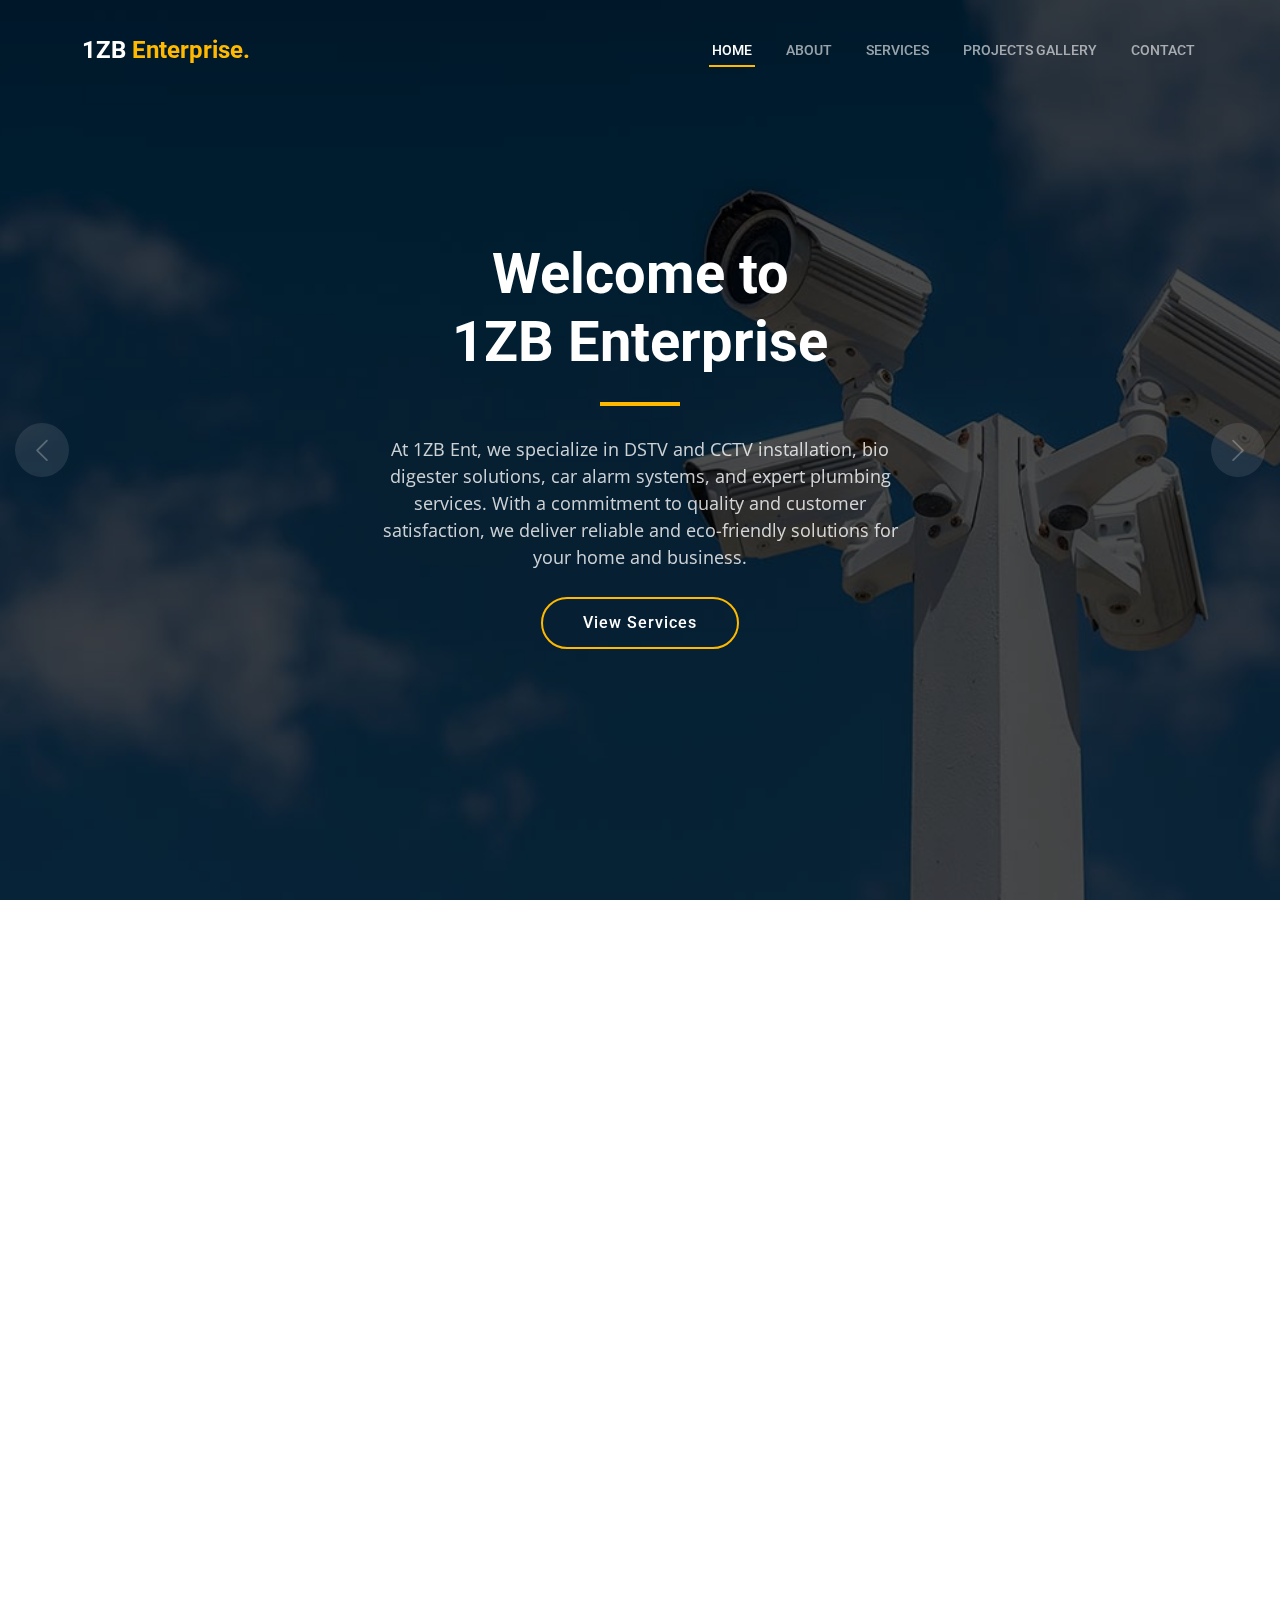
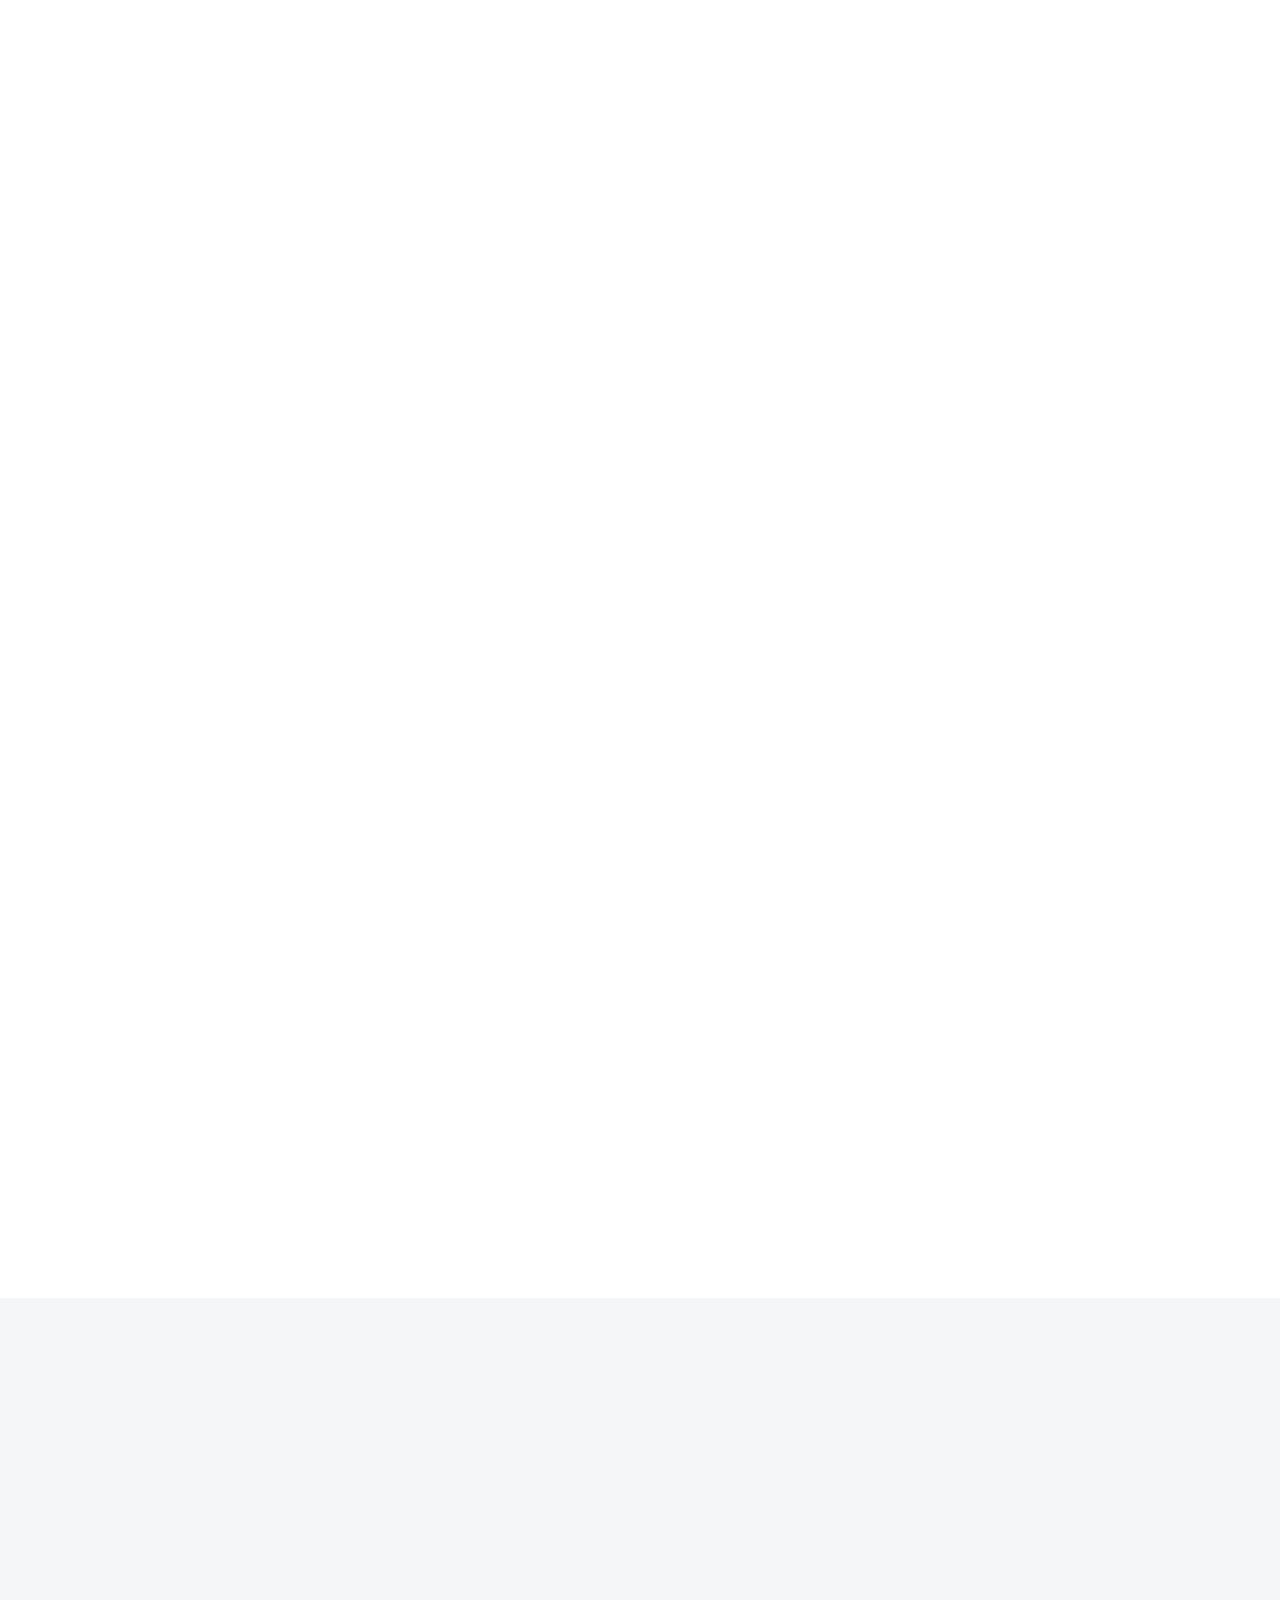
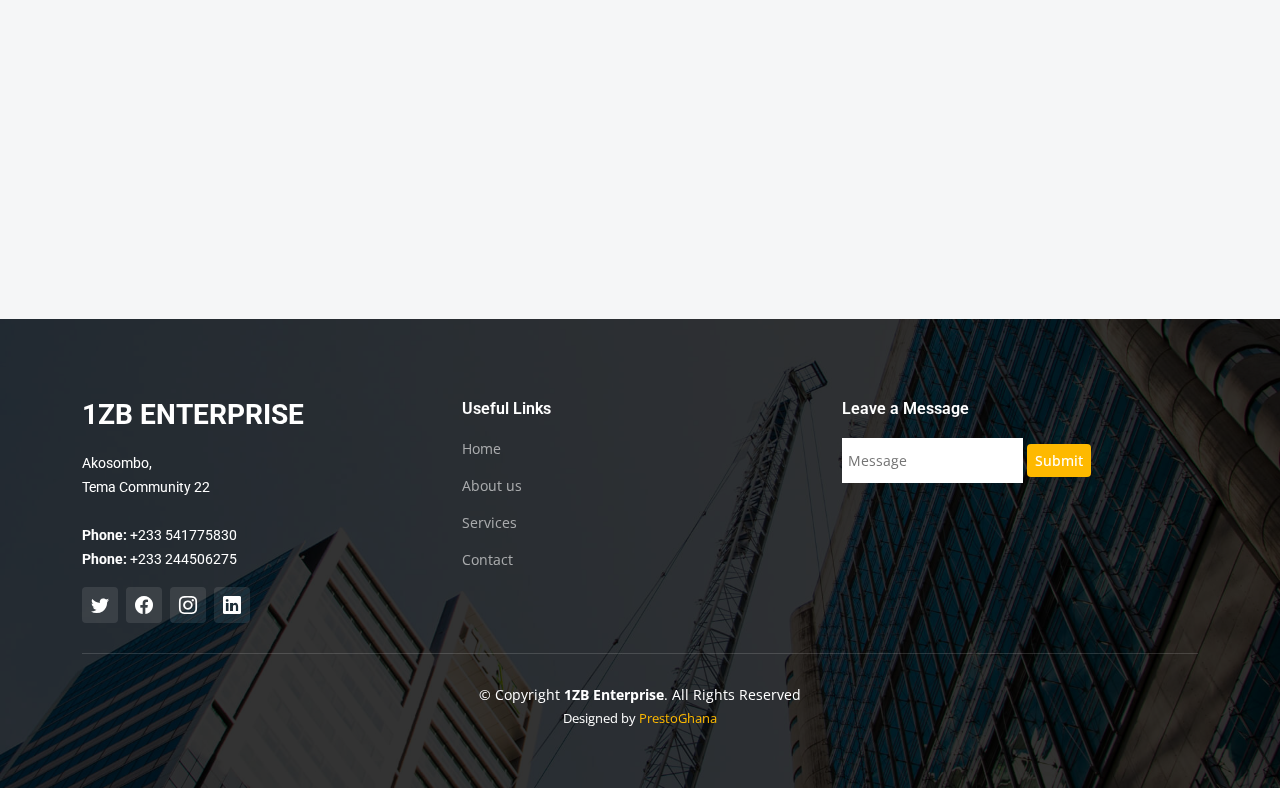
<file: index.html>
<!DOCTYPE html>
<html lang="en">

<head>
  <meta charset="utf-8">
  <meta content="width=device-width, initial-scale=1.0" name="viewport">

  <title>1ZB Ent. </title>
  <meta content="" name="description">
  <meta content="" name="keywords">

  <!-- Favicons -->
  <link href="assets/img/favicon.png" rel="icon">
  <link href="assets/img/apple-touch-icon.png" rel="apple-touch-icon">

  <!-- Google Fonts -->
  <link rel="preconnect" href="https://fonts.googleapis.com">
  <link rel="preconnect" href="https://fonts.gstatic.com" crossorigin>
  <link href="https://fonts.googleapis.com/css2?family=Open+Sans:ital,wght@0,300;0,400;0,500;0,600;0,700;1,300;1,400;1,600;1,700&family=Roboto:ital,wght@0,300;0,400;0,500;0,600;0,700;1,300;1,400;1,500;1,600;1,700&family=Work+Sans:ital,wght@0,300;0,400;0,500;0,600;0,700;1,300;1,400;1,500;1,600;1,700&display=swap" rel="stylesheet">

  <!-- Vendor CSS Files -->
  <link href="assets/vendor/bootstrap/css/bootstrap.min.css" rel="stylesheet">
  <link href="assets/vendor/bootstrap-icons/bootstrap-icons.css" rel="stylesheet">
  <link href="assets/vendor/fontawesome-free/css/all.min.css" rel="stylesheet">
  <link href="assets/vendor/aos/aos.css" rel="stylesheet">
  <link href="assets/vendor/glightbox/css/glightbox.min.css" rel="stylesheet">
  <link href="assets/vendor/swiper/swiper-bundle.min.css" rel="stylesheet">

  <!-- Template Main CSS File -->
  <link href="assets/css/main.css" rel="stylesheet">

  <!-- =======================================================
  * Template Name: UpConstruction
  * Updated: Sep 18 2023 with Bootstrap v5.3.2
  * Template URL: https://bootstrapmade.com/upconstruction-bootstrap-construction-website-template/
  * Author: BootstrapMade.com
  * License: https://bootstrapmade.com/license/
  ======================================================== -->
</head>

<body>

  <!-- ======= Header ======= -->
  <header id="header" class="header d-flex align-items-center">
    <div class="container-fluid container-xl d-flex align-items-center justify-content-between">

      <a href="index.html" class="logo d-flex align-items-center">
        <!-- Uncomment the line below if you also wish to use an image logo -->
        <!-- <img src="assets/img/logo.png" alt=""> -->
        <h1>1ZB <span>Enterprise.</span></h1>
      </a>

      <i class="mobile-nav-toggle mobile-nav-show bi bi-list"></i>
      <i class="mobile-nav-toggle mobile-nav-hide d-none bi bi-x"></i>
      <nav id="navbar" class="navbar">
        <ul>
          <li><a href="index.html" class="active">Home</a></li>
          <li><a href="about.html">About</a></li>
          <li><a href="services.html">Services</a></li>
          <li><a href="projects.html">Projects Gallery</a></li>
          <li><a href="contact.html">Contact</a></li>
        </ul>
      </nav><!-- .navbar -->

    </div>
  </header><!-- End Header -->

  <!-- ======= Hero Section ======= -->
  <section id="hero" class="hero">

    <div class="info d-flex align-items-center">
      <div class="container">
        <div class="row justify-content-center">
          <div class="col-lg-6 text-center">
            <h2 data-aos="fade-down">Welcome to <br><span>1ZB Enterprise</span></h2>
            <p data-aos="fade-up">At 1ZB Ent, we specialize in DSTV and CCTV installation, bio digester solutions, car alarm systems, and expert plumbing services. With a commitment to quality and customer satisfaction, we deliver reliable and eco-friendly solutions for your home and business.</p>
            <a data-aos="fade-up" data-aos-delay="200" href="#constructions" class="btn-get-started">View Services</a>
          </div>
        </div>
      </div>
    </div>

    <div id="hero-carousel" class="carousel slide" data-bs-ride="carousel" data-bs-interval="5000">

      <div class="carousel-item active" style="background-image: url(assets/img/hero-carousel/hero1.jpg)"></div>
      <div class="carousel-item" style="background-image: url(assets/img/hero-carousel/hero2.jpg)"></div>
      <div class="carousel-item" style="background-image: url(assets/img/hero-carousel/hero3.jpg)"></div>
      <div class="carousel-item" style="background-image: url(assets/img/hero-carousel/hero4.jpg)"></div>
      <div class="carousel-item" style="background-image: url(assets/img/hero-carousel/hero5.jpeg)"></div>

      <a class="carousel-control-prev" href="#hero-carousel" role="button" data-bs-slide="prev">
        <span class="carousel-control-prev-icon bi bi-chevron-left" aria-hidden="true"></span>
      </a>

      <a class="carousel-control-next" href="#hero-carousel" role="button" data-bs-slide="next">
        <span class="carousel-control-next-icon bi bi-chevron-right" aria-hidden="true"></span>
      </a>

    </div>

  </section><!-- End Hero Section -->

  <main id="main">

    
    <!-- ======= Constructions Section ======= -->
    <section id="constructions" class="constructions">
      <div class="container" data-aos="fade-up">

        <div class="section-header">
          <h2>Services</h2>
          <p>Who we are, What we do </p>
        </div>

        <div class="row gy-4">

          <div class="col-lg-6" data-aos="fade-up" data-aos-delay="100">
            <div class="card-item">
              <div class="row">
                <div class="col-xl-5">
                  <div class="card-bg" style="background-image: url(assets/img/camera2.jpg);"></div>
                </div>
                <div class="col-xl-7 d-flex align-items-center">
                  <div class="card-body">
                    <h4 class="card-title">CCTV Installation</h4>
                    <p>Fuga in dolorum et iste et culpa. Commodi possimus nesciunt modi voluptatem placeat deleniti adipisci. Cum delectus doloribus non veritatis. Officia temporibus illo magnam. Dolor eos et.</p>
                  </div>
                </div>
              </div>
            </div>
          </div><!-- End Card Item -->

          <div class="col-lg-6" data-aos="fade-up" data-aos-delay="200">
            <div class="card-item">
              <div class="row">
                <div class="col-xl-5">
                  <div class="card-bg" style="background-image: url(assets/img/bio.jpg);"></div>
                </div>
                <div class="col-xl-7 d-flex align-items-center">
                  <div class="card-body">
                    <h4 class="card-title">Bio Digester</h4>
                    <p>Sunt deserunt maiores voluptatem autem est rerum perferendis rerum blanditiis. Est laboriosam qui iste numquam laboriosam voluptatem architecto. Est laudantium sunt at quas aut hic. Eum dignissimos.</p>
                  </div>
                </div>
              </div>
            </div>
          </div><!-- End Card Item -->

          <div class="col-lg-6" data-aos="fade-up" data-aos-delay="300">
            <div class="card-item">
              <div class="row">
                <div class="col-xl-5">
                  <div class="card-bg" style="background-image: url(assets/img/car.jpg);"></div>
                </div>
                <div class="col-xl-7 d-flex align-items-center">
                  <div class="card-body">
                    <h4 class="card-title">Car Alarm and Tracking System</h4>
                    <p>Dicta porro nobis. Velit cum in. Nesciunt dignissimos enim molestiae facilis numquam quae quaerat ipsam omnis. Neque debitis ipsum at architecto officia laboriosam odit. Ut sunt temporibus nulla culpa.</p>
                  </div>
                </div>
              </div>
            </div>
          </div><!-- End Card Item -->

          <div class="col-lg-6" data-aos="fade-up" data-aos-delay="400">
            <div class="card-item">
              <div class="row">
                <div class="col-xl-5">
                  <div class="card-bg" style="background-image: url(assets/img/plumbing.jpg);"></div>
                </div>
                <div class="col-xl-7 d-flex align-items-center">
                  <div class="card-body">
                    <h4 class="card-title">All Plumbing Services</h4>
                    <p>Aut est quidem doloremque voluptatem magnam quis excepturi vero quia. Eum eos doloremque architecto illo at beatae dolore. Fugiat suscipit et sint ratione dolores. Aut aliquid ea dolores libero nobis.</p>
                  </div>
                </div>
              </div>
            </div>
          </div><!-- End Card Item -->

        </div>

      </div>
    </section><!-- End Constructions Section -->

    <!-- ======= Our Projects Section ======= -->
    <section id="projects" class="projects">
      <div class="container" data-aos="fade-up">

        <div class="section-header">
          <h2>Projects Gallery</h2>
          <p>Welcome to our Project Gallery, where creativity meets craftsmanship. Explore our showcase of carefully curted projects.</p>
        </div>

        <div class="portfolio-isotope" data-portfolio-filter="*" data-portfolio-layout="masonry" data-portfolio-sort="original-order">

          <ul class="portfolio-flters" data-aos="fade-up" data-aos-delay="100">
            <li data-filter="*" class="filter-active">All</li>
            <li data-filter=".filter-remodeling">CCTV Installation</li>
            <li data-filter=".filter-construction">Bio Digester</li>
            <!-- <li data-filter=".filter-repairs">Fertilizers</li> -->
            <li data-filter=".filter-design">Plumbing</li>
          </ul><!-- End Projects Filters -->

          <div class="row gy-4 portfolio-container" data-aos="fade-up" data-aos-delay="200">

            <div class="col-lg-4 col-md-6 portfolio-item filter-remodeling">
              <div class="portfolio-content h-100">
                <img src="assets/img/camera2.jpg" class="img-fluid" alt="">
              </div>
            </div><!-- End Projects Item -->

            <div class="col-lg-4 col-md-6 portfolio-item filter-construction">
              <div class="portfolio-content h-100">
                <img src="assets/img/bio.jpg" class="img-fluid" alt="">
              </div>
            </div><!-- End Projects Item -->


            <div class="col-lg-4 col-md-6 portfolio-item filter-remodeling">
              <div class="portfolio-content h-100">
                <img src="assets/img/camera.jpg" class="img-fluid" alt="">
              </div>
            </div><!-- End Projects Item -->


            <div class="col-lg-4 col-md-6 portfolio-item filter-construction">
              <div class="portfolio-content h-100">
                <img src="assets/img/projects/construction-2.jpg" class="img-fluid" alt="">
              </div>
            </div><!-- End Projects Item -->

            

            <div class="col-lg-4 col-md-6 portfolio-item filter-design">
              <div class="portfolio-content h-100">
                <img src="assets/img/projects/design-2.jpg" class="img-fluid" alt="">
              </div>
            </div><!-- End Projects Item -->

            <div class="col-lg-4 col-md-6 portfolio-item filter-remodeling">
              <div class="portfolio-content h-100">
                <img src="assets/img/projects/remodeling-3.jpg" class="img-fluid" alt="">
              </div>
            </div><!-- End Projects Item -->

            <div class="col-lg-4 col-md-6 portfolio-item filter-construction">
              <div class="portfolio-content h-100">
                <img src="assets/img/projects/construction-3.jpg" class="img-fluid" alt="">
              </div>
            </div><!-- End Projects Item -->

            

            <div class="col-lg-4 col-md-6 portfolio-item filter-design">
              <div class="portfolio-content h-100">
                <img src="assets/img/projects/design-3.jpg" class="img-fluid" alt="">
              </div>
            </div><!-- End Projects Item -->

          </div><!-- End Projects Container -->

        </div>

      </div>
    </section><!-- End Our Projects Section -->

    <!-- ======= Testimonials Section ======= -->
    <section id="testimonials" class="testimonials section-bg">
      <div class="container" data-aos="fade-up">

        <div class="section-header">
          <h2>Testimonials</h2>
          <p>Quam sed id excepturi ccusantium dolorem ut quis dolores nisi llum nostrum enim velit qui ut et autem uia reprehenderit sunt deleniti</p>
        </div>

        <div class="slides-2 swiper">
          <div class="swiper-wrapper">

            <div class="swiper-slide">
              <div class="testimonial-wrap">
                <div class="testimonial-item">
                  <img src="assets/img/team/softlife.png" class="testimonial-img" alt="">
                  <h3>Kweku Buski</h3>
                  <h4>Ceo &amp; Founder</h4>
                  <div class="stars">
                    <i class="bi bi-star-fill"></i><i class="bi bi-star-fill"></i><i class="bi bi-star-fill"></i><i class="bi bi-star-fill"></i><i class="bi bi-star-fill"></i>
                  </div>
                  <p>
                    <i class="bi bi-quote quote-icon-left"></i>
                    Proin iaculis purus consequat sem cure digni ssim donec porttitora entum suscipit rhoncus. Accusantium quam, ultricies eget id, aliquam eget nibh et. Maecen aliquam, risus at semper.
                    <i class="bi bi-quote quote-icon-right"></i>
                  </p>
                </div>
              </div>
            </div><!-- End testimonial item -->

            <div class="swiper-slide">
              <div class="testimonial-wrap">
                <div class="testimonial-item">
                  <img src="assets/img/team/softlife.png" class="testimonial-img" alt="">
                  <h3>Kuntu Sempeme</h3>
                  <h4>Designer</h4>
                  <div class="stars">
                    <i class="bi bi-star-fill"></i><i class="bi bi-star-fill"></i><i class="bi bi-star-fill"></i><i class="bi bi-star-fill"></i><i class="bi bi-star-fill"></i>
                  </div>
                  <p>
                    <i class="bi bi-quote quote-icon-left"></i>
                    Export tempor illum tamen malis malis eram quae irure esse labore quem cillum quid cillum eram malis quorum velit fore eram velit sunt aliqua noster fugiat irure amet legam anim culpa.
                    <i class="bi bi-quote quote-icon-right"></i>
                  </p>
                </div>
              </div>
            </div><!-- End testimonial item -->

            

          </div>
          <div class="swiper-pagination"></div>
        </div>

      </div>
    </section><!-- End Testimonials Section -->

  </main><!-- End #main -->

  <!-- ======= Footer ======= -->
  <footer id="footer" class="footer">

    <div class="footer-content position-relative">
      <div class="container">
        <div class="row">

          <div class="col-lg-4 col-md-6">
            <div class="footer-info">
              <h3>1ZB Enterprise</h3>
              <p>
                Akosombo, <br>
                Tema Community 22<br><br>
                <strong>Phone:</strong> +233 541775830<br>
                <strong>Phone:</strong> +233 244506275<br>
              </p>
              <div class="social-links d-flex mt-3">
                <a href="#" class="d-flex align-items-center justify-content-center"><i class="bi bi-twitter"></i></a>
                <a href="#" class="d-flex align-items-center justify-content-center"><i class="bi bi-facebook"></i></a>
                <a href="#" class="d-flex align-items-center justify-content-center"><i class="bi bi-instagram"></i></a>
                <a href="#" class="d-flex align-items-center justify-content-center"><i class="bi bi-linkedin"></i></a>
              </div>
            </div>
          </div><!-- End footer info column-->

          <div class="col-lg-4 col-md-6 footer-links">
            <h4>Useful Links</h4>
            <ul>
              <li><a href="#">Home</a></li>
              <li><a href="#">About us</a></li>
              <li><a href="#">Services</a></li>
              <li><a href="#">Contact</a></li>
            </ul>
          </div><!-- End footer links column-->

          <div class="col-lg-4 col-md-6 footer-links">
            <h4>Leave a Message</h4>
            <input type="text" placeholder=" Message" style="height: 5vh; border: none;">
            <button style="padding: 6px 8px; border-radius: 4px; border: none; background: var(--color-primary); font-weight: 500; color: #fff;">Submit</button>
          </div><!-- End footer links column-->


        </div>
      </div>
    </div>

    <div class="footer-legal text-center position-relative">
      <div class="container">
        <div class="copyright">
          &copy; Copyright <strong><span>1ZB Enterprise</span></strong>. All Rights Reserved
        </div>
        <div class="credits">
          <!-- All the links in the footer should remain intact. -->
          <!-- You can delete the links only if you purchased the pro version. -->
          <!-- Licensing information: https://bootstrapmade.com/license/ -->
          <!-- Purchase the pro version with working PHP/AJAX contact form: https://bootstrapmade.com/upconstruction-bootstrap-construction-website-template/ -->
          Designed by <a href="https://prestoghana.com/">PrestoGhana</a>
        </div>
      </div>
    </div>

  </footer>
  <!-- End Footer -->

  <a href="#" class="scroll-top d-flex align-items-center justify-content-center"><i class="bi bi-arrow-up-short"></i></a>

  <div id="preloader"></div>

  <!-- Vendor JS Files -->
  <script src="assets/vendor/bootstrap/js/bootstrap.bundle.min.js"></script>
  <script src="assets/vendor/aos/aos.js"></script>
  <script src="assets/vendor/glightbox/js/glightbox.min.js"></script>
  <script src="assets/vendor/isotope-layout/isotope.pkgd.min.js"></script>
  <script src="assets/vendor/swiper/swiper-bundle.min.js"></script>
  <script src="assets/vendor/purecounter/purecounter_vanilla.js"></script>
  <script src="assets/vendor/php-email-form/validate.js"></script>

  <!-- Template Main JS File -->
  <script src="assets/js/main.js"></script>

</body>

</html>
</file>
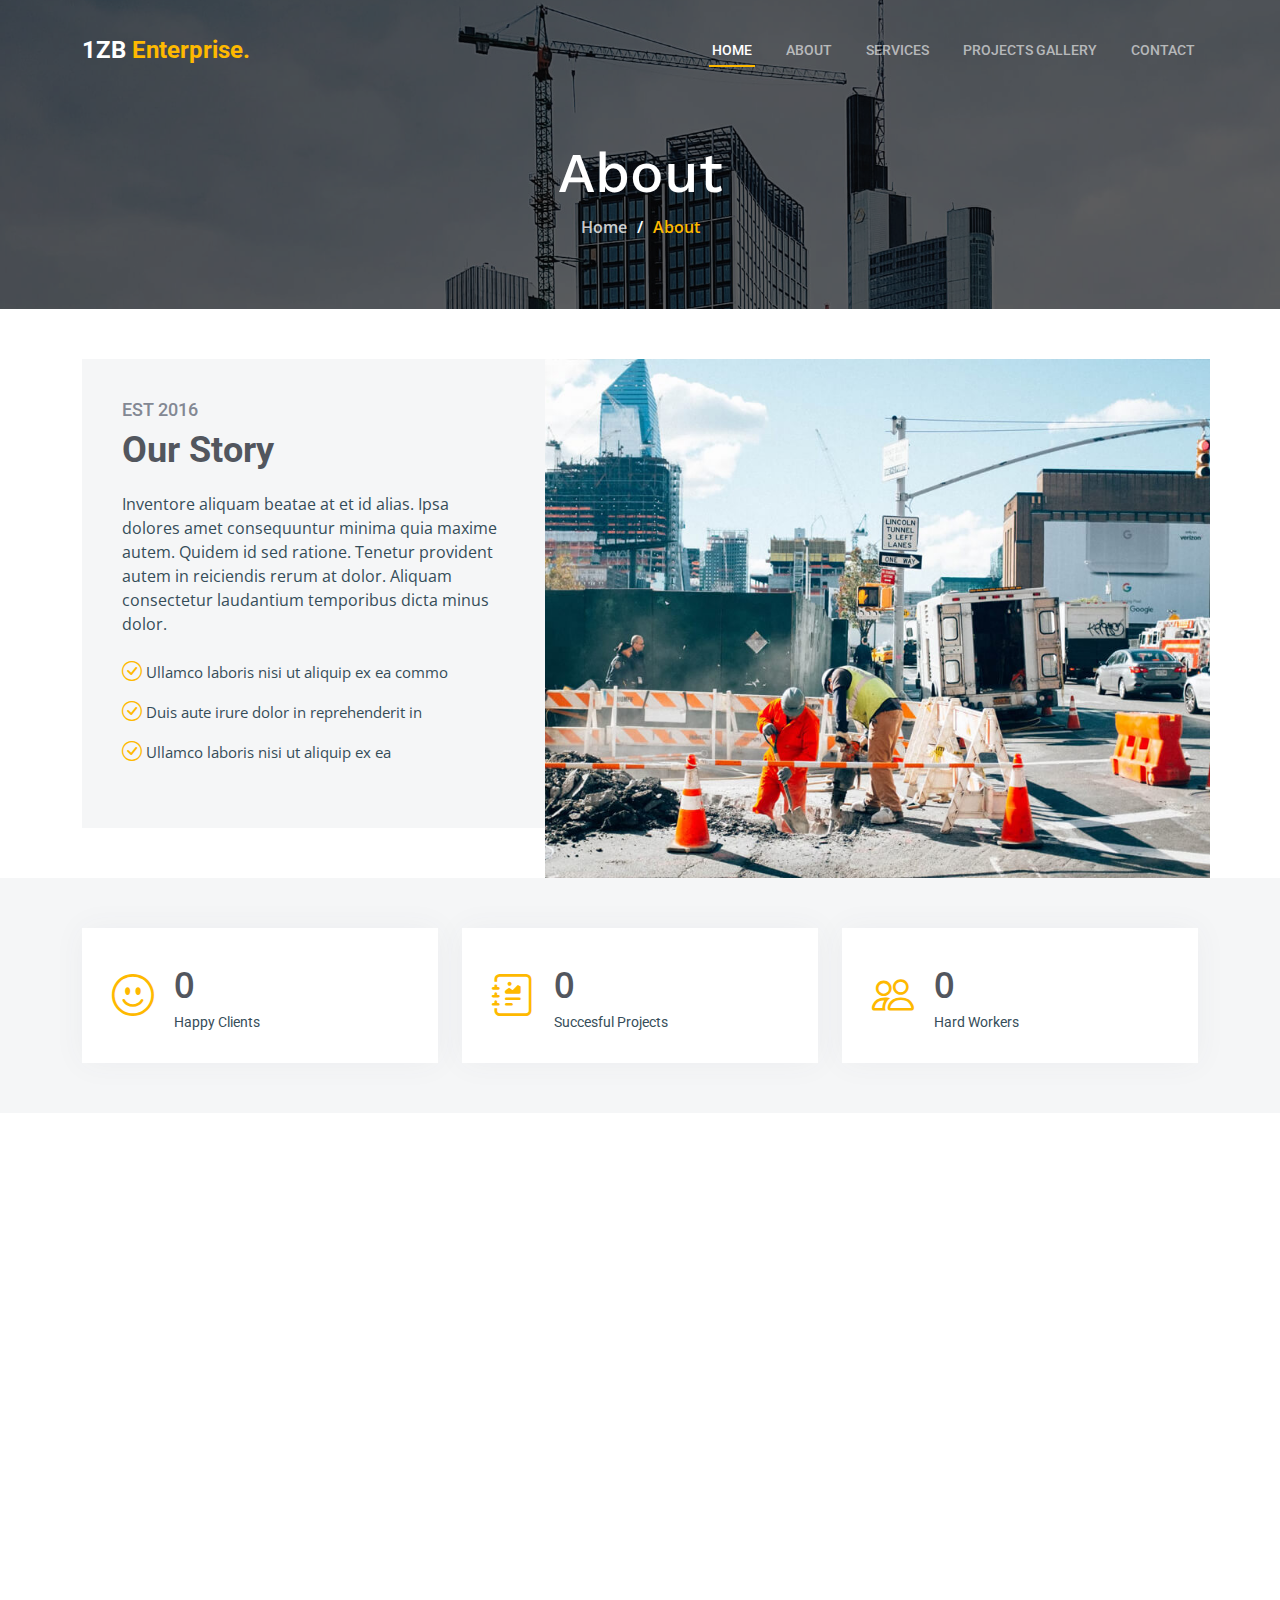
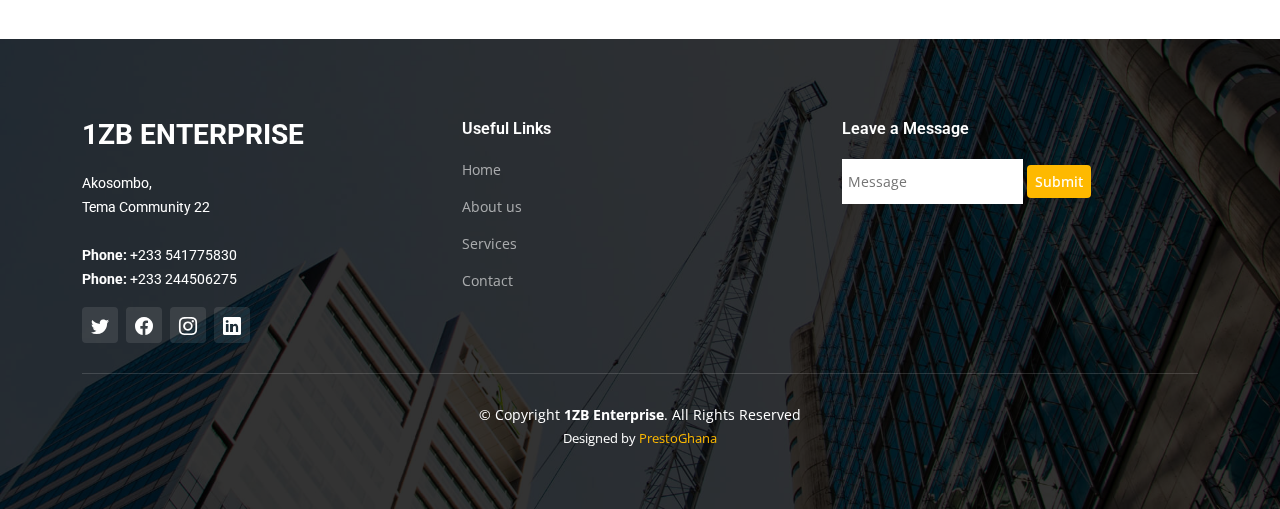
<file: about.html>
<!DOCTYPE html>
<html lang="en">

<head>
  <meta charset="utf-8">
  <meta content="width=device-width, initial-scale=1.0" name="viewport">

  <title>1ZB Ent. - About</title>
  <meta content="" name="description">
  <meta content="" name="keywords">

  <!-- Favicons -->
  <link href="assets/img/favicon.png" rel="icon">
  <link href="assets/img/apple-touch-icon.png" rel="apple-touch-icon">

  <!-- Google Fonts -->
  <link rel="preconnect" href="https://fonts.googleapis.com">
  <link rel="preconnect" href="https://fonts.gstatic.com" crossorigin>
  <link href="https://fonts.googleapis.com/css2?family=Open+Sans:ital,wght@0,300;0,400;0,500;0,600;0,700;1,300;1,400;1,600;1,700&family=Roboto:ital,wght@0,300;0,400;0,500;0,600;0,700;1,300;1,400;1,500;1,600;1,700&family=Work+Sans:ital,wght@0,300;0,400;0,500;0,600;0,700;1,300;1,400;1,500;1,600;1,700&display=swap" rel="stylesheet">

  <!-- Vendor CSS Files -->
  <link href="assets/vendor/bootstrap/css/bootstrap.min.css" rel="stylesheet">
  <link href="assets/vendor/bootstrap-icons/bootstrap-icons.css" rel="stylesheet">
  <link href="assets/vendor/fontawesome-free/css/all.min.css" rel="stylesheet">
  <link href="assets/vendor/aos/aos.css" rel="stylesheet">
  <link href="assets/vendor/glightbox/css/glightbox.min.css" rel="stylesheet">
  <link href="assets/vendor/swiper/swiper-bundle.min.css" rel="stylesheet">

  <!-- Template Main CSS File -->
  <link href="assets/css/main.css" rel="stylesheet">

  <!-- =======================================================
  * Template Name: UpConstruction
  * Updated: Sep 18 2023 with Bootstrap v5.3.2
  * Template URL: https://bootstrapmade.com/upconstruction-bootstrap-construction-website-template/
  * Author: BootstrapMade.com
  * License: https://bootstrapmade.com/license/
  ======================================================== -->
</head>

<body>

  <!-- ======= Header ======= -->
  <header id="header" class="header d-flex align-items-center">
    <div class="container-fluid container-xl d-flex align-items-center justify-content-between">

      <a href="index.html" class="logo d-flex align-items-center">
        <!-- Uncomment the line below if you also wish to use an image logo -->
        <!-- <img src="assets/img/logo.png" alt=""> -->
        <h1>1ZB <span>Enterprise.</span></h1>
      </a>

      <i class="mobile-nav-toggle mobile-nav-show bi bi-list"></i>
      <i class="mobile-nav-toggle mobile-nav-hide d-none bi bi-x"></i>
      <nav id="navbar" class="navbar">
        <ul>
          <li><a href="index.html" class="active">Home</a></li>
          <li><a href="about.html">About</a></li>
          <li><a href="services.html">Services</a></li>
          <li><a href="projects.html">Projects Gallery</a></li>
          <li><a href="contact.html">Contact</a></li>
        </ul>
      </nav><!-- .navbar -->

    </div>
  </header><!-- End Header -->

  <main id="main">

    <!-- ======= Breadcrumbs ======= -->
    <div class="breadcrumbs d-flex align-items-center" style="background-image: url('assets/img/breadcrumbs-bg.jpg');">
      <div class="container position-relative d-flex flex-column align-items-center" data-aos="fade">

        <h2>About</h2>
        <ol>
          <li><a href="index.html">Home</a></li>
          <li>About</li>
        </ol>

      </div>
    </div><!-- End Breadcrumbs -->

    <!-- ======= About Section ======= -->
    <section id="about" class="about">
      <div class="container" data-aos="fade-up">

        <div class="row position-relative">

          <div class="col-lg-7 about-img" style="background-image: url(assets/img/about.jpg);"></div>

          <div class="col-lg-7">
            <!-- <h2>Consequatur eius et magnam</h2> -->
            <div class="our-story">
              <h4>Est 2016</h4>
              <h3>Our Story</h3>
              <p>Inventore aliquam beatae at et id alias. Ipsa dolores amet consequuntur minima quia maxime autem. Quidem id sed ratione. Tenetur provident autem in reiciendis rerum at dolor. Aliquam consectetur laudantium temporibus dicta minus dolor.</p>
              <ul>
                <li><i class="bi bi-check-circle"></i> <span>Ullamco laboris nisi ut aliquip ex ea commo</span></li>
                <li><i class="bi bi-check-circle"></i> <span>Duis aute irure dolor in reprehenderit in</span></li>
                <li><i class="bi bi-check-circle"></i> <span>Ullamco laboris nisi ut aliquip ex ea</span></li>
              </ul>
              <!-- <p>Vitae autem velit excepturi fugit. Animi ad non. Eligendi et non nesciunt suscipit repellendus porro in quo eveniet. Molestias in maxime doloremque.</p> -->

              <div class="watch-video d-flex align-items-center position-relative">
                <!-- <i class="bi bi-play-circle"></i> -->
                <!-- <a href="https://www.youtube.com/watch?v=LXb3EKWsInQ" class="glightbox stretched-link">Watch Video</a> -->
              </div>
            </div>
          </div>

        </div>

      </div>
    </section>
    <!-- End About Section -->

    <!-- ======= Stats Counter Section ======= -->
    <section id="stats-counter" class="stats-counter section-bg">
      <div class="container">

        <div class="row gy-4">

          <div class="col-lg-4 col-md-6">
            <div class="stats-item d-flex align-items-center w-100 h-100">
              <i class="bi bi-emoji-smile color-blue flex-shrink-0"></i>
              <div>
                <span data-purecounter-start="0" data-purecounter-end="232" data-purecounter-duration="1" class="purecounter"></span>
                <p>Happy Clients</p>
              </div>
            </div>
          </div><!-- End Stats Item -->

          <div class="col-lg-4 col-md-6">
            <div class="stats-item d-flex align-items-center w-100 h-100">
              <i class="bi bi-journal-richtext color-orange flex-shrink-0"></i>
              <div>
                <span data-purecounter-start="0" data-purecounter-end="61" data-purecounter-duration="1" class="purecounter"></span>
                <p>Succesful Projects</p>
              </div>
            </div>
          </div><!-- End Stats Item -->

          

          <div class="col-lg-4 col-md-6">
            <div class="stats-item d-flex align-items-center w-100 h-100">
              <i class="bi bi-people color-pink flex-shrink-0"></i>
              <div>
                <span data-purecounter-start="0" data-purecounter-end="15" data-purecounter-duration="1" class="purecounter"></span>
                <p>Hard Workers</p>
              </div>
            </div>
          </div><!-- End Stats Item -->

        </div>

      </div>
    </section><!-- End Stats Counter Section -->

    

    <!-- ======= Our Team Section ======= -->
    <section id="team" class="team">
      <div class="container" data-aos="fade-up">

        <div class="section-header">
          <h2>Our Team</h2>
          <p>We are proud to have a dedicated team that drives our success.</p>
        </div>

        <div class="row gy-5">

          <div class="col-lg-4 col-md-6 member" data-aos="fade-up" data-aos-delay="100">
            <div class="member-img">
              <img src="assets/img/team/softlife.png" class="img-fluid" alt="">
              
            </div>
            <div class="member-info text-center">
              <h4>Kofi Kotoka</h4>
              <span>Chief Executive Officer</span>
              <!-- <p>Aliquam iure quaerat voluptatem praesentium possimus unde laudantium vel dolorum distinctio dire flow</p> -->
            </div>
          </div><!-- End Team Member -->

          <div class="col-lg-4 col-md-6 member" data-aos="fade-up" data-aos-delay="200">
            <div class="member-img">
              <img src="assets/img/team/softlife.png" class="img-fluid" alt="">
              
            </div>
            <div class="member-info text-center">
              <h4>Kweku Buski</h4>
              <span>Product Manager</span>
              <!-- <p>Labore ipsam sit consequatur exercitationem rerum laboriosam laudantium aut quod dolores exercitationem ut</p> -->
            </div>
          </div><!-- End Team Member -->

          <div class="col-lg-4 col-md-6 member" data-aos="fade-up" data-aos-delay="300">
            <div class="member-img">
              <img src="assets/img/team/softlife.png" class="img-fluid" alt="">
              
            </div>
            <div class="member-info text-center">
              <h4>Kuntu Blankson</h4>
              <span>CTO</span>
              <!-- <p>Illum minima ea autem doloremque ipsum quidem quas aspernatur modi ut praesentium vel tque sed facilis at qui</p> -->
            </div>
          </div><!-- End Team Member -->

          

        </div>

      </div>
    </section><!-- End Our Team Section -->

    

  </main><!-- End #main -->

  <!-- ======= Footer ======= -->
  <footer id="footer" class="footer">

    <div class="footer-content position-relative">
      <div class="container">
        <div class="row">

          <div class="col-lg-4 col-md-6">
            <div class="footer-info">
              <h3>1ZB Enterprise</h3>
              <p>
                Akosombo, <br>
                Tema Community 22<br><br>
                <strong>Phone:</strong> +233 541775830<br>
                <strong>Phone:</strong> +233 244506275<br>
              </p>
              <div class="social-links d-flex mt-3">
                <a href="#" class="d-flex align-items-center justify-content-center"><i class="bi bi-twitter"></i></a>
                <a href="#" class="d-flex align-items-center justify-content-center"><i class="bi bi-facebook"></i></a>
                <a href="#" class="d-flex align-items-center justify-content-center"><i class="bi bi-instagram"></i></a>
                <a href="#" class="d-flex align-items-center justify-content-center"><i class="bi bi-linkedin"></i></a>
              </div>
            </div>
          </div><!-- End footer info column-->

          <div class="col-lg-4 col-md-6 footer-links">
            <h4>Useful Links</h4>
            <ul>
              <li><a href="#">Home</a></li>
              <li><a href="#">About us</a></li>
              <li><a href="#">Services</a></li>
              <li><a href="#">Contact</a></li>
            </ul>
          </div><!-- End footer links column-->

          <div class="col-lg-4 col-md-6 footer-links">
            <h4>Leave a Message</h4>
            <input type="text" placeholder=" Message" style="height: 5vh; border: none;">
            <button style="padding: 6px 8px; border-radius: 4px; border: none; background: var(--color-primary); font-weight: 500; color: #fff;">Submit</button>
          </div><!-- End footer links column-->


        </div>
      </div>
    </div>

    <div class="footer-legal text-center position-relative">
      <div class="container">
        <div class="copyright">
          &copy; Copyright <strong><span>1ZB Enterprise</span></strong>. All Rights Reserved
        </div>
        <div class="credits">
          <!-- All the links in the footer should remain intact. -->
          <!-- You can delete the links only if you purchased the pro version. -->
          <!-- Licensing information: https://bootstrapmade.com/license/ -->
          <!-- Purchase the pro version with working PHP/AJAX contact form: https://bootstrapmade.com/upconstruction-bootstrap-construction-website-template/ -->
          Designed by <a href="https://prestoghana.com/">PrestoGhana</a>
        </div>
      </div>
    </div>

  </footer>
  <!-- End Footer -->

  <a href="#" class="scroll-top d-flex align-items-center justify-content-center"><i class="bi bi-arrow-up-short"></i></a>

  <div id="preloader"></div>

  <!-- Vendor JS Files -->
  <script src="assets/vendor/bootstrap/js/bootstrap.bundle.min.js"></script>
  <script src="assets/vendor/aos/aos.js"></script>
  <script src="assets/vendor/glightbox/js/glightbox.min.js"></script>
  <script src="assets/vendor/isotope-layout/isotope.pkgd.min.js"></script>
  <script src="assets/vendor/swiper/swiper-bundle.min.js"></script>
  <script src="assets/vendor/purecounter/purecounter_vanilla.js"></script>
  <script src="assets/vendor/php-email-form/validate.js"></script>

  <!-- Template Main JS File -->
  <script src="assets/js/main.js"></script>

</body>

</html>
</file>
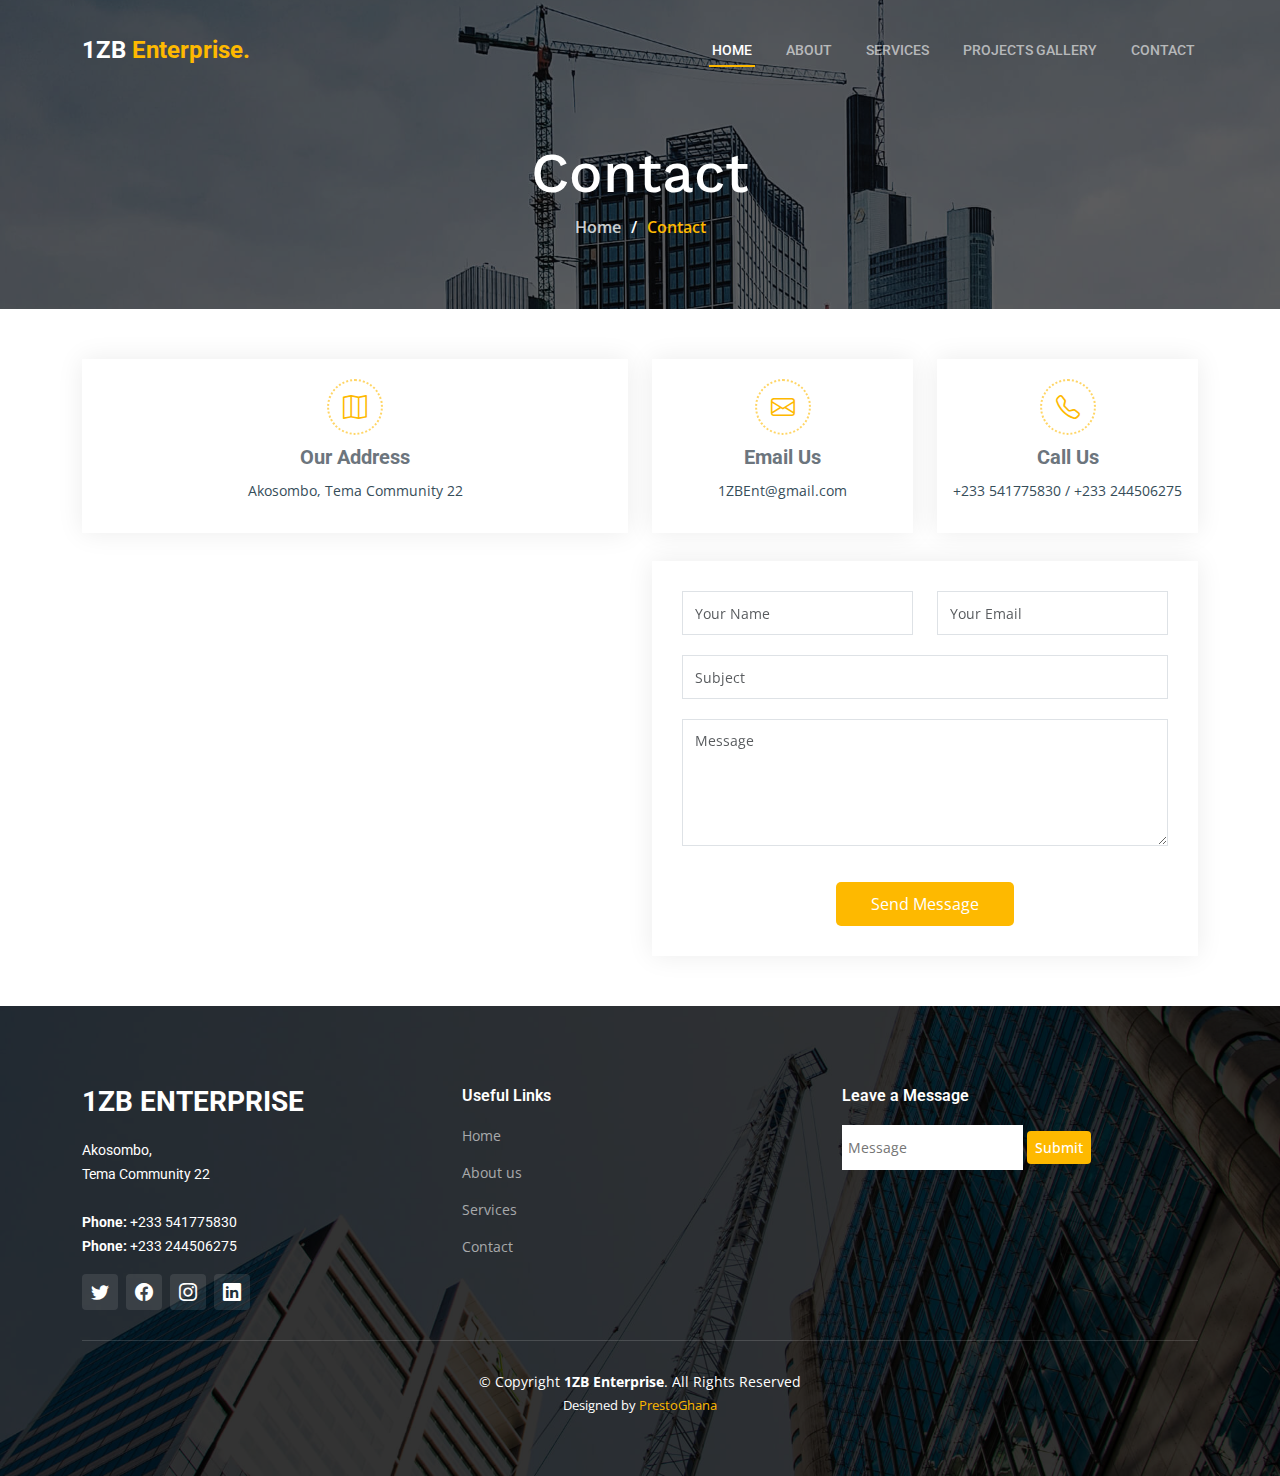
<file: contact.html>
<!DOCTYPE html>
<html lang="en">

<head>
  <meta charset="utf-8">
  <meta content="width=device-width, initial-scale=1.0" name="viewport">

  <title>1ZB Ent. - Contact</title>
  <meta content="" name="description">
  <meta content="" name="keywords">

  <!-- Favicons -->
  <link href="assets/img/favicon.png" rel="icon">
  <link href="assets/img/apple-touch-icon.png" rel="apple-touch-icon">

  <!-- Google Fonts -->
  <link rel="preconnect" href="https://fonts.googleapis.com">
  <link rel="preconnect" href="https://fonts.gstatic.com" crossorigin>
  <link href="https://fonts.googleapis.com/css2?family=Open+Sans:ital,wght@0,300;0,400;0,500;0,600;0,700;1,300;1,400;1,600;1,700&family=Roboto:ital,wght@0,300;0,400;0,500;0,600;0,700;1,300;1,400;1,500;1,600;1,700&family=Work+Sans:ital,wght@0,300;0,400;0,500;0,600;0,700;1,300;1,400;1,500;1,600;1,700&display=swap" rel="stylesheet">

  <!-- Vendor CSS Files -->
  <link href="assets/vendor/bootstrap/css/bootstrap.min.css" rel="stylesheet">
  <link href="assets/vendor/bootstrap-icons/bootstrap-icons.css" rel="stylesheet">
  <link href="assets/vendor/fontawesome-free/css/all.min.css" rel="stylesheet">
  <link href="assets/vendor/aos/aos.css" rel="stylesheet">
  <link href="assets/vendor/glightbox/css/glightbox.min.css" rel="stylesheet">
  <link href="assets/vendor/swiper/swiper-bundle.min.css" rel="stylesheet">

  <!-- Template Main CSS File -->
  <link href="assets/css/main.css" rel="stylesheet">

  <!-- =======================================================
  * Template Name: UpConstruction
  * Updated: Sep 18 2023 with Bootstrap v5.3.2
  * Template URL: https://bootstrapmade.com/upconstruction-bootstrap-construction-website-template/
  * Author: BootstrapMade.com
  * License: https://bootstrapmade.com/license/
  ======================================================== -->
</head>

<body>

  <!-- ======= Header ======= -->
  <header id="header" class="header d-flex align-items-center">
    <div class="container-fluid container-xl d-flex align-items-center justify-content-between">

      <a href="index.html" class="logo d-flex align-items-center">
        <!-- Uncomment the line below if you also wish to use an image logo -->
        <!-- <img src="assets/img/logo.png" alt=""> -->
        <h1>1ZB <span>Enterprise.</span></h1>
      </a>

      <i class="mobile-nav-toggle mobile-nav-show bi bi-list"></i>
      <i class="mobile-nav-toggle mobile-nav-hide d-none bi bi-x"></i>
      <nav id="navbar" class="navbar">
        <ul>
          <li><a href="index.html" class="active">Home</a></li>
          <li><a href="about.html">About</a></li>
          <li><a href="services.html">Services</a></li>
          <li><a href="projects.html">Projects Gallery</a></li>
          <li><a href="contact.html">Contact</a></li>
        </ul>
      </nav><!-- .navbar -->

    </div>
  </header><!-- End Header -->

  <main id="main">

    <!-- ======= Breadcrumbs ======= -->
    <div class="breadcrumbs d-flex align-items-center" style="background-image: url('assets/img/breadcrumbs-bg.jpg');">
      <div class="container position-relative d-flex flex-column align-items-center" data-aos="fade">

        <h2>Contact</h2>
        <ol>
          <li><a href="index.html">Home</a></li>
          <li>Contact</li>
        </ol>

      </div>
    </div><!-- End Breadcrumbs -->

    <!-- ======= Contact Section ======= -->
    <section id="contact" class="contact">
      <div class="container" data-aos="fade-up" data-aos-delay="100">

        <div class="row gy-4">
          <div class="col-lg-6">
            <div class="info-item  d-flex flex-column justify-content-center align-items-center">
              <i class="bi bi-map"></i>
              <h3>Our Address</h3>
              <p>Akosombo, Tema Community 22</p>
            </div>
          </div><!-- End Info Item -->

          <div class="col-lg-3 col-md-6">
            <div class="info-item d-flex flex-column justify-content-center align-items-center">
              <i class="bi bi-envelope"></i>
              <h3>Email Us</h3>
              <p>1ZBEnt@gmail.com</p>
            </div>
          </div><!-- End Info Item -->

          <div class="col-lg-3 col-md-6">
            <div class="info-item  d-flex flex-column justify-content-center align-items-center">
              <i class="bi bi-telephone"></i>
              <h3>Call Us</h3>
              <p>+233 541775830 / +233 244506275</p>
            </div>
          </div><!-- End Info Item -->

        </div>

        <div class="row gy-4 mt-1">

          <div class="col-lg-6 ">
            <iframe src="https://www.google.com/maps/embed?pb=!1m14!1m8!1m3!1d12097.433213460943!2d-74.0062269!3d40.7101282!3m2!1i1024!2i768!4f13.1!3m3!1m2!1s0x0%3A0xb89d1fe6bc499443!2sDowntown+Conference+Center!5e0!3m2!1smk!2sbg!4v1539943755621" frameborder="0" style="border:0; width: 100%; height: 384px;" allowfullscreen></iframe>
          </div><!-- End Google Maps -->

          <div class="col-lg-6">
            <form action="forms/contact.php" method="post" role="form" class="php-email-form">
              <div class="row gy-4">
                <div class="col-lg-6 form-group">
                  <input type="text" name="name" class="form-control" id="name" placeholder="Your Name" required>
                </div>
                <div class="col-lg-6 form-group">
                  <input type="email" class="form-control" name="email" id="email" placeholder="Your Email" required>
                </div>
              </div>
              <div class="form-group">
                <input type="text" class="form-control" name="subject" id="subject" placeholder="Subject" required>
              </div>
              <div class="form-group">
                <textarea class="form-control" name="message" rows="5" placeholder="Message" required></textarea>
              </div>
              <div class="my-3">
                <div class="loading">Loading</div>
                <div class="error-message"></div>
                <div class="sent-message">Your message has been sent. Thank you!</div>
              </div>
              <div class="text-center"><button type="submit">Send Message</button></div>
            </form>
          </div><!-- End Contact Form -->

        </div>

      </div>
    </section><!-- End Contact Section -->

  </main><!-- End #main -->

  <!-- ======= Footer ======= -->
  <footer id="footer" class="footer">

    <div class="footer-content position-relative">
      <div class="container">
        <div class="row">

          <div class="col-lg-4 col-md-6">
            <div class="footer-info">
              <h3>1ZB Enterprise</h3>
              <p>
                Akosombo, <br>
                Tema Community 22<br><br>
                <strong>Phone:</strong> +233 541775830<br>
                <strong>Phone:</strong> +233 244506275<br>
              </p>
              <div class="social-links d-flex mt-3">
                <a href="#" class="d-flex align-items-center justify-content-center"><i class="bi bi-twitter"></i></a>
                <a href="#" class="d-flex align-items-center justify-content-center"><i class="bi bi-facebook"></i></a>
                <a href="#" class="d-flex align-items-center justify-content-center"><i class="bi bi-instagram"></i></a>
                <a href="#" class="d-flex align-items-center justify-content-center"><i class="bi bi-linkedin"></i></a>
              </div>
            </div>
          </div><!-- End footer info column-->

          <div class="col-lg-4 col-md-6 footer-links">
            <h4>Useful Links</h4>
            <ul>
              <li><a href="#">Home</a></li>
              <li><a href="#">About us</a></li>
              <li><a href="#">Services</a></li>
              <li><a href="#">Contact</a></li>
            </ul>
          </div><!-- End footer links column-->

          <div class="col-lg-4 col-md-6 footer-links">
            <h4>Leave a Message</h4>
            <input type="text" placeholder=" Message" style="height: 5vh; border: none;">
            <button style="padding: 6px 8px; border-radius: 4px; border: none; background: var(--color-primary); font-weight: 500; color: #fff;">Submit</button>
          </div><!-- End footer links column-->


        </div>
      </div>
    </div>

    <div class="footer-legal text-center position-relative">
      <div class="container">
        <div class="copyright">
          &copy; Copyright <strong><span>1ZB Enterprise</span></strong>. All Rights Reserved
        </div>
        <div class="credits">
          <!-- All the links in the footer should remain intact. -->
          <!-- You can delete the links only if you purchased the pro version. -->
          <!-- Licensing information: https://bootstrapmade.com/license/ -->
          <!-- Purchase the pro version with working PHP/AJAX contact form: https://bootstrapmade.com/upconstruction-bootstrap-construction-website-template/ -->
          Designed by <a href="https://prestoghana.com/">PrestoGhana</a>
        </div>
      </div>
    </div>

  </footer>
  <!-- End Footer -->

  <a href="#" class="scroll-top d-flex align-items-center justify-content-center"><i class="bi bi-arrow-up-short"></i></a>

  <div id="preloader"></div>

  <!-- Vendor JS Files -->
  <script src="assets/vendor/bootstrap/js/bootstrap.bundle.min.js"></script>
  <script src="assets/vendor/aos/aos.js"></script>
  <script src="assets/vendor/glightbox/js/glightbox.min.js"></script>
  <script src="assets/vendor/isotope-layout/isotope.pkgd.min.js"></script>
  <script src="assets/vendor/swiper/swiper-bundle.min.js"></script>
  <script src="assets/vendor/purecounter/purecounter_vanilla.js"></script>
  <script src="assets/vendor/php-email-form/validate.js"></script>

  <!-- Template Main JS File -->
  <script src="assets/js/main.js"></script>

</body>

</html>
</file>
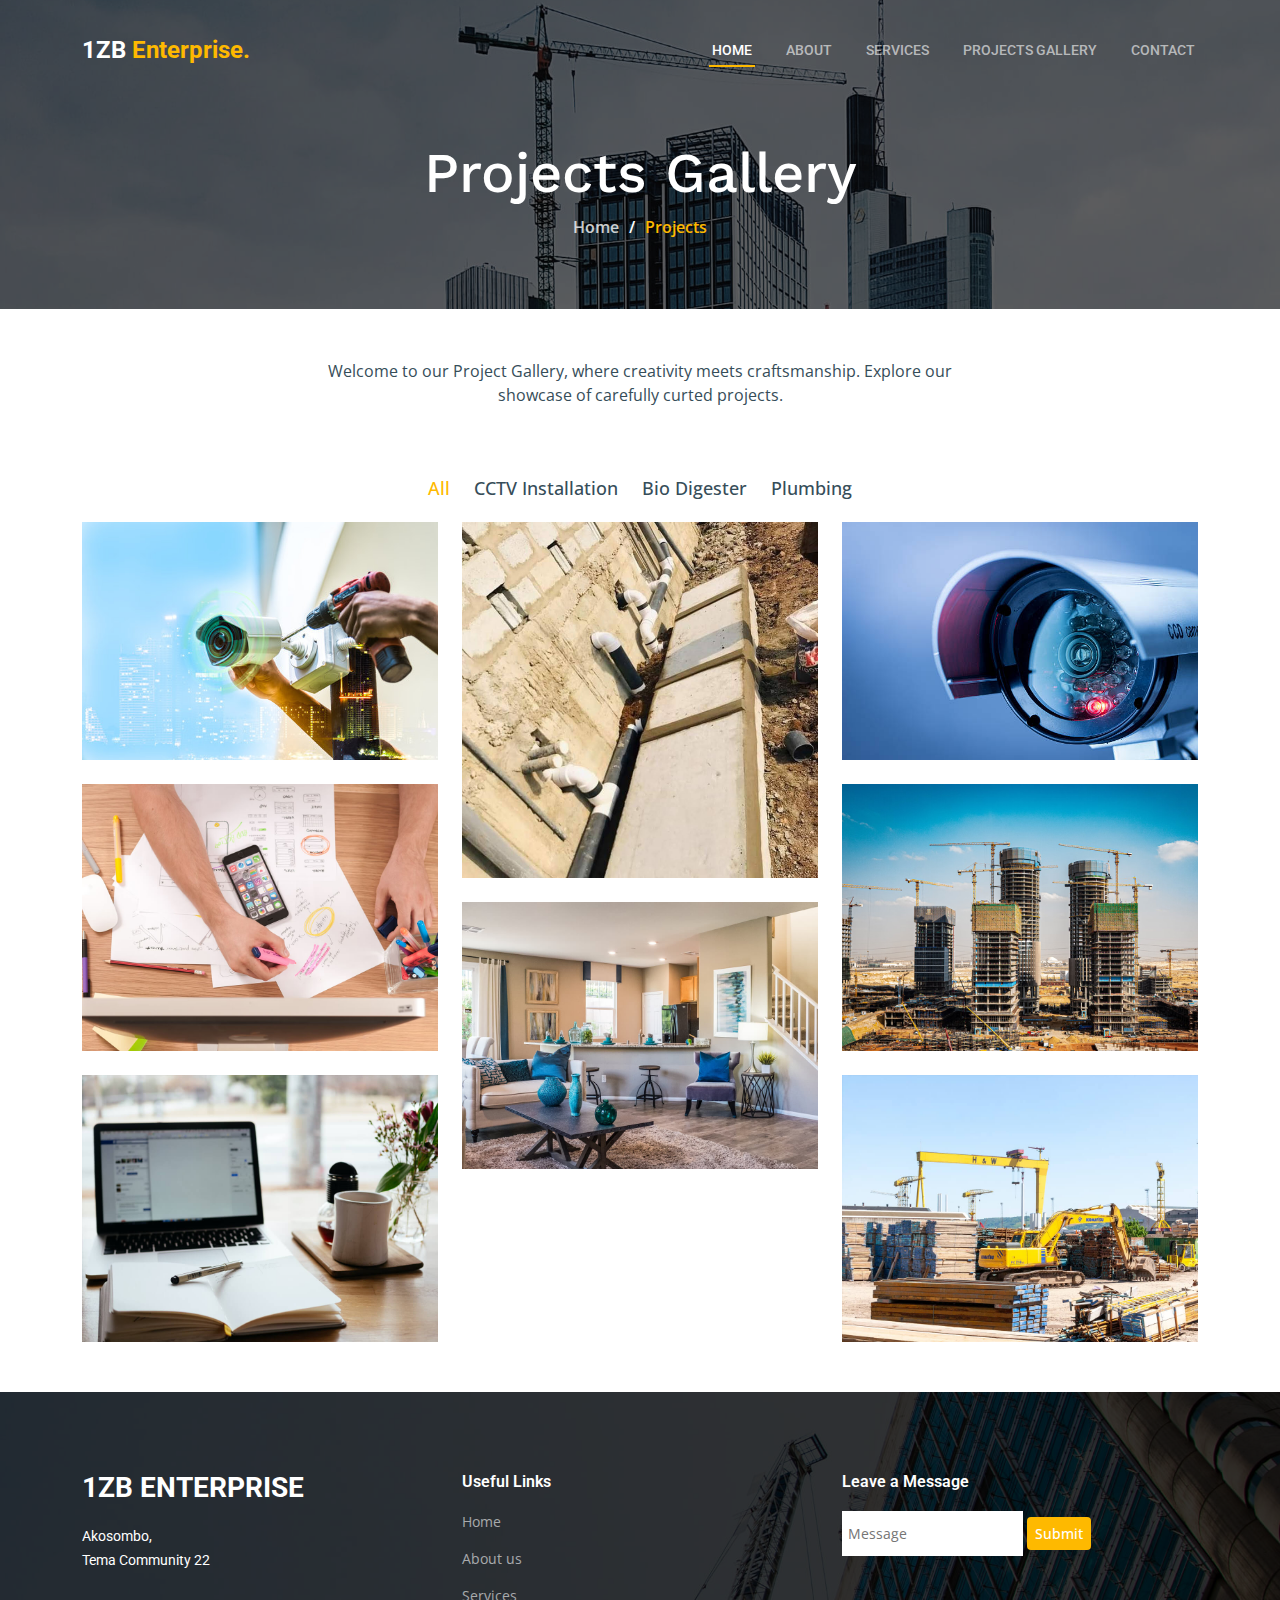
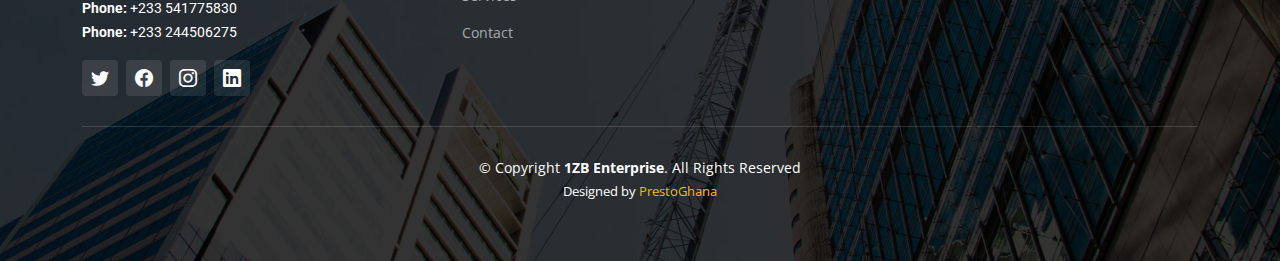
<file: projects.html>
<!DOCTYPE html>
<html lang="en">

<head>
  <meta charset="utf-8">
  <meta content="width=device-width, initial-scale=1.0" name="viewport">

  <title>1ZB Ent. - Projects</title>
  <meta content="" name="description">
  <meta content="" name="keywords">

  <!-- Favicons -->
  <link href="assets/img/favicon.png" rel="icon">
  <link href="assets/img/apple-touch-icon.png" rel="apple-touch-icon">

  <!-- Google Fonts -->
  <link rel="preconnect" href="https://fonts.googleapis.com">
  <link rel="preconnect" href="https://fonts.gstatic.com" crossorigin>
  <link href="https://fonts.googleapis.com/css2?family=Open+Sans:ital,wght@0,300;0,400;0,500;0,600;0,700;1,300;1,400;1,600;1,700&family=Roboto:ital,wght@0,300;0,400;0,500;0,600;0,700;1,300;1,400;1,500;1,600;1,700&family=Work+Sans:ital,wght@0,300;0,400;0,500;0,600;0,700;1,300;1,400;1,500;1,600;1,700&display=swap" rel="stylesheet">

  <!-- Vendor CSS Files -->
  <link href="assets/vendor/bootstrap/css/bootstrap.min.css" rel="stylesheet">
  <link href="assets/vendor/bootstrap-icons/bootstrap-icons.css" rel="stylesheet">
  <link href="assets/vendor/fontawesome-free/css/all.min.css" rel="stylesheet">
  <link href="assets/vendor/aos/aos.css" rel="stylesheet">
  <link href="assets/vendor/glightbox/css/glightbox.min.css" rel="stylesheet">
  <link href="assets/vendor/swiper/swiper-bundle.min.css" rel="stylesheet">

  <!-- Template Main CSS File -->
  <link href="assets/css/main.css" rel="stylesheet">

  <!-- =======================================================
  * Template Name: UpConstruction
  * Updated: Sep 18 2023 with Bootstrap v5.3.2
  * Template URL: https://bootstrapmade.com/upconstruction-bootstrap-construction-website-template/
  * Author: BootstrapMade.com
  * License: https://bootstrapmade.com/license/
  ======================================================== -->
</head>

<body>

  <!-- ======= Header ======= -->
  <header id="header" class="header d-flex align-items-center">
    <div class="container-fluid container-xl d-flex align-items-center justify-content-between">

      <a href="index.html" class="logo d-flex align-items-center">
        <!-- Uncomment the line below if you also wish to use an image logo -->
        <!-- <img src="assets/img/logo.png" alt=""> -->
        <h1>1ZB <span>Enterprise.</span></h1>
      </a>

      <i class="mobile-nav-toggle mobile-nav-show bi bi-list"></i>
      <i class="mobile-nav-toggle mobile-nav-hide d-none bi bi-x"></i>
      <nav id="navbar" class="navbar">
        <ul>
          <li><a href="index.html" class="active">Home</a></li>
          <li><a href="about.html">About</a></li>
          <li><a href="services.html">Services</a></li>
          <li><a href="projects.html">Projects Gallery</a></li>
          <li><a href="contact.html">Contact</a></li>
        </ul>
      </nav><!-- .navbar -->

    </div>
  </header><!-- End Header -->

  <main id="main">

    <!-- ======= Breadcrumbs ======= -->
    <div class="breadcrumbs d-flex align-items-center" style="background-image: url('assets/img/breadcrumbs-bg.jpg');">
      <div class="container position-relative d-flex flex-column align-items-center" data-aos="fade">

        <h2>Projects Gallery</h2>
        <ol>
          <li><a href="index.html">Home</a></li>
          <li>Projects</li>
        </ol>

      </div>
    </div><!-- End Breadcrumbs -->

    <!-- ======= Our Projects Section ======= -->
    <section id="projects" class="projects">
      <div class="container" data-aos="fade-up">

        <div class="section-header">
          <!-- <h2>Projects Gallery</h2> -->
          <p>Welcome to our Project Gallery, where creativity meets craftsmanship. Explore our showcase of carefully curted projects.</p>
        </div>

        <div class="portfolio-isotope" data-portfolio-filter="*" data-portfolio-layout="masonry" data-portfolio-sort="original-order">

          <ul class="portfolio-flters" data-aos="fade-up" data-aos-delay="100">
            <li data-filter="*" class="filter-active">All</li>
            <li data-filter=".filter-remodeling">CCTV Installation</li>
            <li data-filter=".filter-construction">Bio Digester</li>
            <!-- <li data-filter=".filter-repairs">Fertilizers</li> -->
            <li data-filter=".filter-design">Plumbing</li>
          </ul><!-- End Projects Filters -->

          <div class="row gy-4 portfolio-container" data-aos="fade-up" data-aos-delay="200">

            <div class="col-lg-4 col-md-6 portfolio-item filter-remodeling">
              <div class="portfolio-content h-100">
                <img src="assets/img/camera2.jpg" class="img-fluid" alt="">
              </div>
            </div><!-- End Projects Item -->

            <div class="col-lg-4 col-md-6 portfolio-item filter-construction">
              <div class="portfolio-content h-100">
                <img src="assets/img/bio.jpg" class="img-fluid" alt="">
              </div>
            </div><!-- End Projects Item -->


            <div class="col-lg-4 col-md-6 portfolio-item filter-remodeling">
              <div class="portfolio-content h-100">
                <img src="assets/img/camera.jpg" class="img-fluid" alt="">
              </div>
            </div><!-- End Projects Item -->


            <div class="col-lg-4 col-md-6 portfolio-item filter-construction">
              <div class="portfolio-content h-100">
                <img src="assets/img/projects/construction-2.jpg" class="img-fluid" alt="">
              </div>
            </div><!-- End Projects Item -->

            

            <div class="col-lg-4 col-md-6 portfolio-item filter-design">
              <div class="portfolio-content h-100">
                <img src="assets/img/projects/design-2.jpg" class="img-fluid" alt="">
              </div>
            </div><!-- End Projects Item -->

            <div class="col-lg-4 col-md-6 portfolio-item filter-remodeling">
              <div class="portfolio-content h-100">
                <img src="assets/img/projects/remodeling-3.jpg" class="img-fluid" alt="">
              </div>
            </div><!-- End Projects Item -->

            <div class="col-lg-4 col-md-6 portfolio-item filter-construction">
              <div class="portfolio-content h-100">
                <img src="assets/img/projects/construction-3.jpg" class="img-fluid" alt="">
              </div>
            </div><!-- End Projects Item -->

            

            <div class="col-lg-4 col-md-6 portfolio-item filter-design">
              <div class="portfolio-content h-100">
                <img src="assets/img/projects/design-3.jpg" class="img-fluid" alt="">
              </div>
            </div><!-- End Projects Item -->

          </div><!-- End Projects Container -->

        </div>

      </div>
    </section><!-- End Our Projects Section -->

  </main><!-- End #main -->

  <!-- ======= Footer ======= -->
  <footer id="footer" class="footer">

    <div class="footer-content position-relative">
      <div class="container">
        <div class="row">

          <div class="col-lg-4 col-md-6">
            <div class="footer-info">
              <h3>1ZB Enterprise</h3>
              <p>
                Akosombo, <br>
                Tema Community 22<br><br>
                <strong>Phone:</strong> +233 541775830<br>
                <strong>Phone:</strong> +233 244506275<br>
              </p>
              <div class="social-links d-flex mt-3">
                <a href="#" class="d-flex align-items-center justify-content-center"><i class="bi bi-twitter"></i></a>
                <a href="#" class="d-flex align-items-center justify-content-center"><i class="bi bi-facebook"></i></a>
                <a href="#" class="d-flex align-items-center justify-content-center"><i class="bi bi-instagram"></i></a>
                <a href="#" class="d-flex align-items-center justify-content-center"><i class="bi bi-linkedin"></i></a>
              </div>
            </div>
          </div><!-- End footer info column-->

          <div class="col-lg-4 col-md-6 footer-links">
            <h4>Useful Links</h4>
            <ul>
              <li><a href="#">Home</a></li>
              <li><a href="#">About us</a></li>
              <li><a href="#">Services</a></li>
              <li><a href="#">Contact</a></li>
            </ul>
          </div><!-- End footer links column-->

          <div class="col-lg-4 col-md-6 footer-links">
            <h4>Leave a Message</h4>
            <input type="text" placeholder=" Message" style="height: 5vh; border: none;">
            <button style="padding: 6px 8px; border-radius: 4px; border: none; background: var(--color-primary); font-weight: 500; color: #fff;">Submit</button>
          </div><!-- End footer links column-->


        </div>
      </div>
    </div>

    <div class="footer-legal text-center position-relative">
      <div class="container">
        <div class="copyright">
          &copy; Copyright <strong><span>1ZB Enterprise</span></strong>. All Rights Reserved
        </div>
        <div class="credits">
          <!-- All the links in the footer should remain intact. -->
          <!-- You can delete the links only if you purchased the pro version. -->
          <!-- Licensing information: https://bootstrapmade.com/license/ -->
          <!-- Purchase the pro version with working PHP/AJAX contact form: https://bootstrapmade.com/upconstruction-bootstrap-construction-website-template/ -->
          Designed by <a href="https://prestoghana.com/">PrestoGhana</a>
        </div>
      </div>
    </div>

  </footer>
  <!-- End Footer -->

  <a href="#" class="scroll-top d-flex align-items-center justify-content-center"><i class="bi bi-arrow-up-short"></i></a>

  <div id="preloader"></div>

  <!-- Vendor JS Files -->
  <script src="assets/vendor/bootstrap/js/bootstrap.bundle.min.js"></script>
  <script src="assets/vendor/aos/aos.js"></script>
  <script src="assets/vendor/glightbox/js/glightbox.min.js"></script>
  <script src="assets/vendor/isotope-layout/isotope.pkgd.min.js"></script>
  <script src="assets/vendor/swiper/swiper-bundle.min.js"></script>
  <script src="assets/vendor/purecounter/purecounter_vanilla.js"></script>
  <script src="assets/vendor/php-email-form/validate.js"></script>

  <!-- Template Main JS File -->
  <script src="assets/js/main.js"></script>

</body>

</html>
</file>
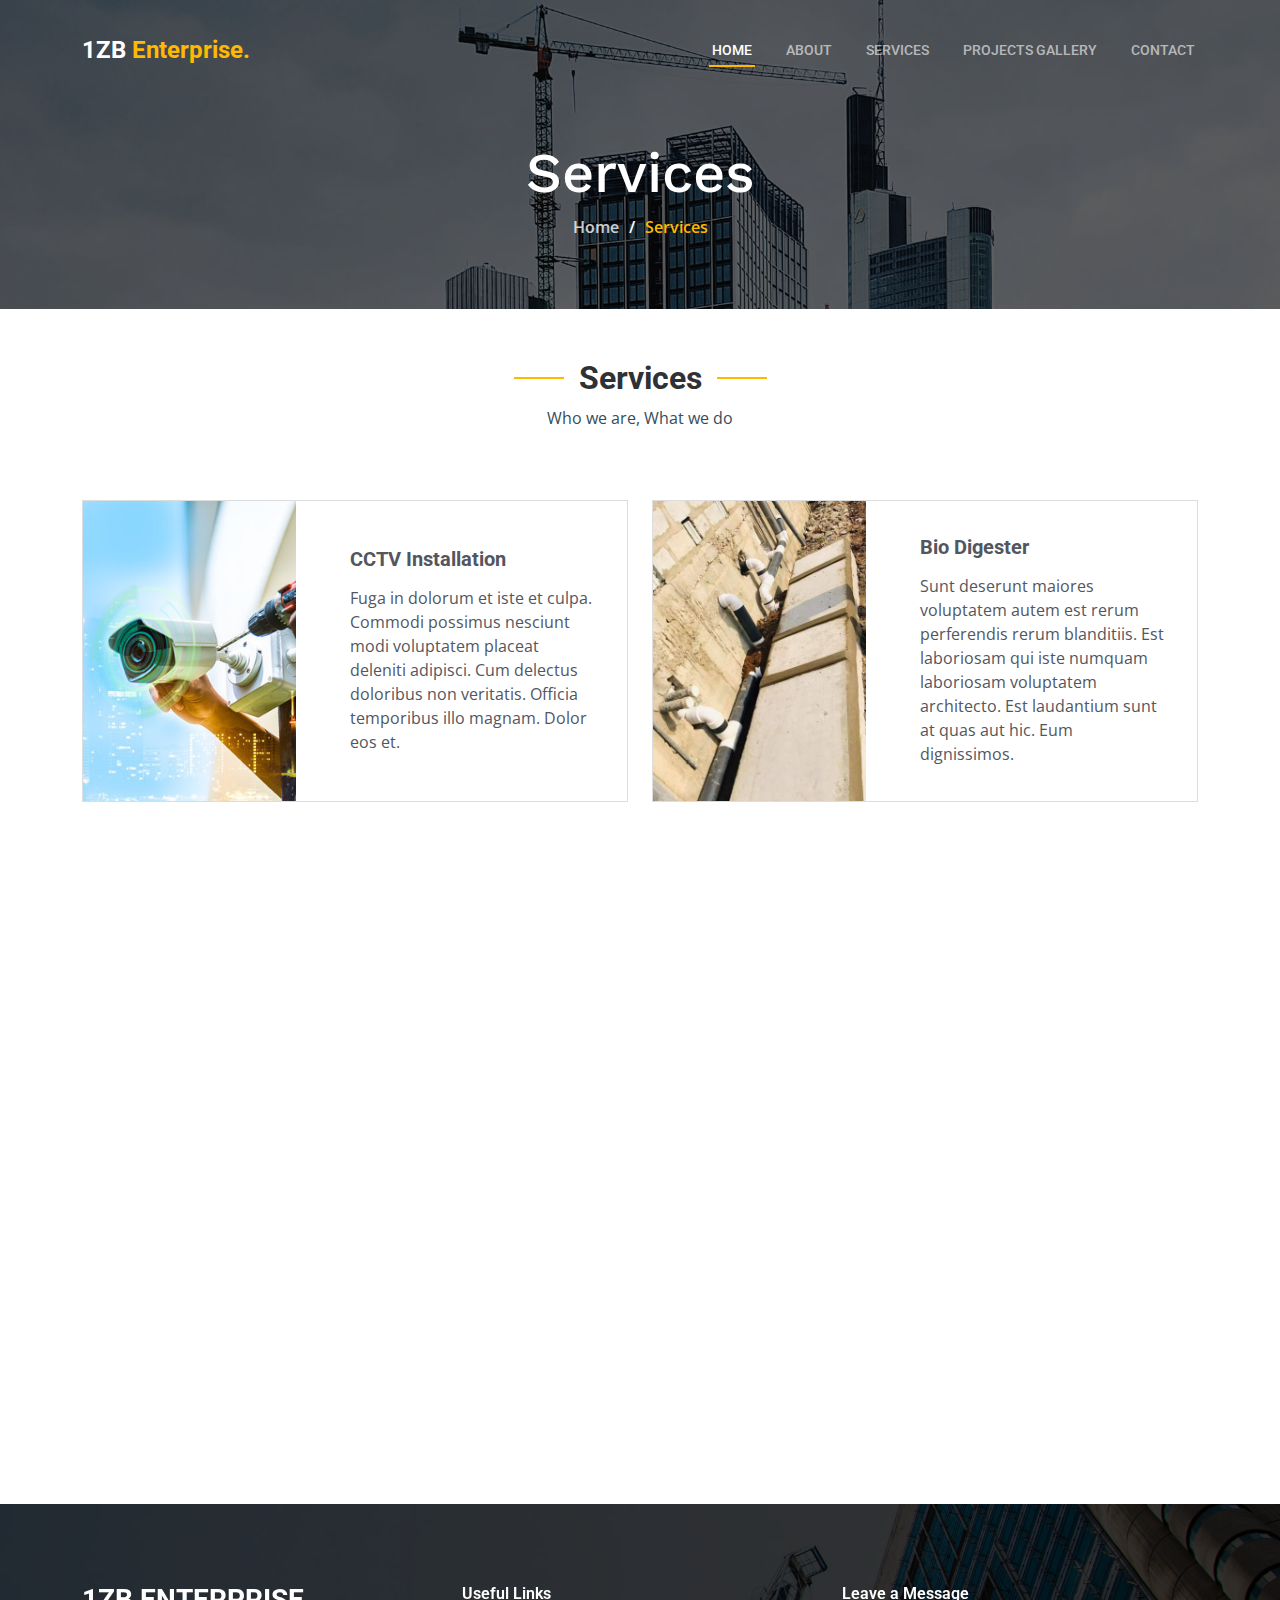
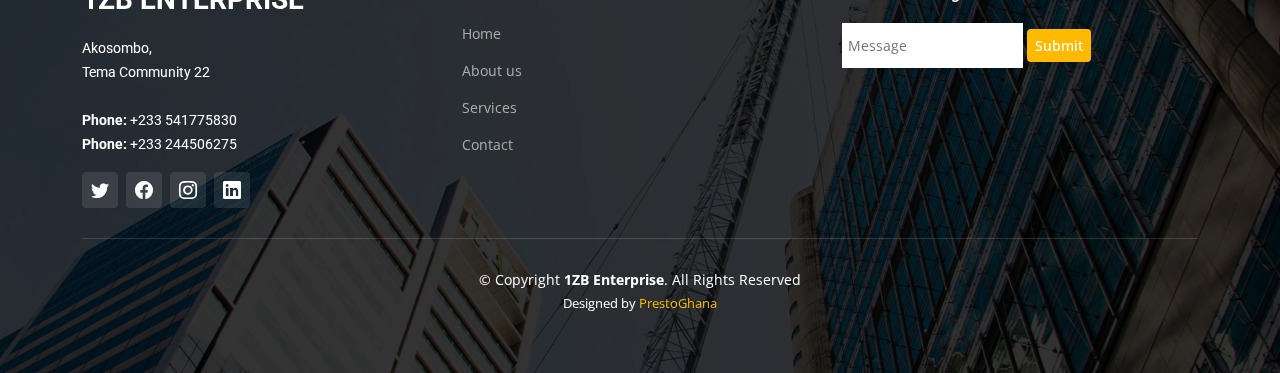
<file: services.html>
<!DOCTYPE html>
<html lang="en">

<head>
  <meta charset="utf-8">
  <meta content="width=device-width, initial-scale=1.0" name="viewport">

  <title>1ZB Ent. - Services</title>
  <meta content="" name="description">
  <meta content="" name="keywords">

  <!-- Favicons -->
  <link href="assets/img/favicon.png" rel="icon">
  <link href="assets/img/apple-touch-icon.png" rel="apple-touch-icon">

  <!-- Google Fonts -->
  <link rel="preconnect" href="https://fonts.googleapis.com">
  <link rel="preconnect" href="https://fonts.gstatic.com" crossorigin>
  <link href="https://fonts.googleapis.com/css2?family=Open+Sans:ital,wght@0,300;0,400;0,500;0,600;0,700;1,300;1,400;1,600;1,700&family=Roboto:ital,wght@0,300;0,400;0,500;0,600;0,700;1,300;1,400;1,500;1,600;1,700&family=Work+Sans:ital,wght@0,300;0,400;0,500;0,600;0,700;1,300;1,400;1,500;1,600;1,700&display=swap" rel="stylesheet">

  <!-- Vendor CSS Files -->
  <link href="assets/vendor/bootstrap/css/bootstrap.min.css" rel="stylesheet">
  <link href="assets/vendor/bootstrap-icons/bootstrap-icons.css" rel="stylesheet">
  <link href="assets/vendor/fontawesome-free/css/all.min.css" rel="stylesheet">
  <link href="assets/vendor/aos/aos.css" rel="stylesheet">
  <link href="assets/vendor/glightbox/css/glightbox.min.css" rel="stylesheet">
  <link href="assets/vendor/swiper/swiper-bundle.min.css" rel="stylesheet">

  <!-- Template Main CSS File -->
  <link href="assets/css/main.css" rel="stylesheet">

  <!-- =======================================================
  * Template Name: UpConstruction
  * Updated: Sep 18 2023 with Bootstrap v5.3.2
  * Template URL: https://bootstrapmade.com/upconstruction-bootstrap-construction-website-template/
  * Author: BootstrapMade.com
  * License: https://bootstrapmade.com/license/
  ======================================================== -->
</head>

<body>

  <!-- ======= Header ======= -->
  <header id="header" class="header d-flex align-items-center">
    <div class="container-fluid container-xl d-flex align-items-center justify-content-between">

      <a href="index.html" class="logo d-flex align-items-center">
        <!-- Uncomment the line below if you also wish to use an image logo -->
        <!-- <img src="assets/img/logo.png" alt=""> -->
        <h1>1ZB <span>Enterprise.</span></h1>
      </a>

      <i class="mobile-nav-toggle mobile-nav-show bi bi-list"></i>
      <i class="mobile-nav-toggle mobile-nav-hide d-none bi bi-x"></i>
      <nav id="navbar" class="navbar">
        <ul>
          <li><a href="index.html" class="active">Home</a></li>
          <li><a href="about.html">About</a></li>
          <li><a href="services.html">Services</a></li>
          <li><a href="projects.html">Projects Gallery</a></li>
          <li><a href="contact.html">Contact</a></li>
        </ul>
      </nav><!-- .navbar -->

    </div>
  </header><!-- End Header -->

  <main id="main">

    <!-- ======= Breadcrumbs ======= -->
    <div class="breadcrumbs d-flex align-items-center" style="background-image: url('assets/img/breadcrumbs-bg.jpg');">
      <div class="container position-relative d-flex flex-column align-items-center" data-aos="fade">

        <h2>Services</h2>
        <ol>
          <li><a href="index.html">Home</a></li>
          <li>Services</li>
        </ol>

      </div>
    </div><!-- End Breadcrumbs -->

    <!-- ======= Services Section ======= -->
    <section id="constructions" class="constructions">
      <div class="container" data-aos="fade-up">

        <div class="section-header">
          <h2>Services</h2>
          <p>Who we are, What we do </p>
        </div>

        <div class="row gy-4">

          <div class="col-lg-6" data-aos="fade-up" data-aos-delay="100">
            <div class="card-item">
              <div class="row">
                <div class="col-xl-5">
                  <div class="card-bg" style="background-image: url(assets/img/camera2.jpg);"></div>
                </div>
                <div class="col-xl-7 d-flex align-items-center">
                  <div class="card-body">
                    <h4 class="card-title">CCTV Installation</h4>
                    <p>Fuga in dolorum et iste et culpa. Commodi possimus nesciunt modi voluptatem placeat deleniti adipisci. Cum delectus doloribus non veritatis. Officia temporibus illo magnam. Dolor eos et.</p>
                  </div>
                </div>
              </div>
            </div>
          </div><!-- End Card Item -->

          <div class="col-lg-6" data-aos="fade-up" data-aos-delay="200">
            <div class="card-item">
              <div class="row">
                <div class="col-xl-5">
                  <div class="card-bg" style="background-image: url(assets/img/bio.jpg);"></div>
                </div>
                <div class="col-xl-7 d-flex align-items-center">
                  <div class="card-body">
                    <h4 class="card-title">Bio Digester</h4>
                    <p>Sunt deserunt maiores voluptatem autem est rerum perferendis rerum blanditiis. Est laboriosam qui iste numquam laboriosam voluptatem architecto. Est laudantium sunt at quas aut hic. Eum dignissimos.</p>
                  </div>
                </div>
              </div>
            </div>
          </div><!-- End Card Item -->

          <div class="col-lg-6" data-aos="fade-up" data-aos-delay="300">
            <div class="card-item">
              <div class="row">
                <div class="col-xl-5">
                  <div class="card-bg" style="background-image: url(assets/img/car.jpg);"></div>
                </div>
                <div class="col-xl-7 d-flex align-items-center">
                  <div class="card-body">
                    <h4 class="card-title">Car Alarm and Tracking System</h4>
                    <p>Dicta porro nobis. Velit cum in. Nesciunt dignissimos enim molestiae facilis numquam quae quaerat ipsam omnis. Neque debitis ipsum at architecto officia laboriosam odit. Ut sunt temporibus nulla culpa.</p>
                  </div>
                </div>
              </div>
            </div>
          </div><!-- End Card Item -->

          <div class="col-lg-6" data-aos="fade-up" data-aos-delay="400">
            <div class="card-item">
              <div class="row">
                <div class="col-xl-5">
                  <div class="card-bg" style="background-image: url(assets/img/plumbing.jpg);"></div>
                </div>
                <div class="col-xl-7 d-flex align-items-center">
                  <div class="card-body">
                    <h4 class="card-title">All Plumbing Services</h4>
                    <p>Aut est quidem doloremque voluptatem magnam quis excepturi vero quia. Eum eos doloremque architecto illo at beatae dolore. Fugiat suscipit et sint ratione dolores. Aut aliquid ea dolores libero nobis.</p>
                  </div>
                </div>
              </div>
            </div>
          </div><!-- End Card Item -->

          <div class="col-lg-6" data-aos="fade-up" data-aos-delay="400">
            <div class="card-item">
              <div class="row">
                <div class="col-xl-5">
                  <div class="card-bg" style="background-image: url(assets/img/hero-carousel/hero4.jpg);"></div>
                </div>
                <div class="col-xl-7 d-flex align-items-center">
                  <div class="card-body">
                    <h4 class="card-title">Production of Weedicides and Fertilizer</h4>
                    <p>Aut est quidem doloremque voluptatem magnam quis excepturi vero quia. Eum eos doloremque architecto illo at beatae dolore. Fugiat suscipit et sint ratione dolores. Aut aliquid ea dolores libero nobis.</p>
                  </div>
                </div>
              </div>
            </div>
          </div><!-- End Card Item -->

          <div class="col-lg-6" data-aos="fade-up" data-aos-delay="400">
            <div class="card-item">
              <div class="row">
                <div class="col-xl-5">
                  <div class="card-bg" style="background-image: url(assets/img/hero-carousel/hero5.jpeg);"></div>
                </div>
                <div class="col-xl-7 d-flex align-items-center">
                  <div class="card-body">
                    <h4 class="card-title"> Multi, DSTV Installation</h4>
                    <p>Aut est quidem doloremque voluptatem magnam quis excepturi vero quia. Eum eos doloremque architecto illo at beatae dolore. Fugiat suscipit et sint ratione dolores. Aut aliquid ea dolores libero nobis.</p>
                  </div>
                </div>
              </div>
            </div>
          </div><!-- End Card Item -->

        </div>

      </div>
    </section>

    <!-- End Services Section -->

  </main><!-- End #main -->

  <!-- ======= Footer ======= -->
  <footer id="footer" class="footer">

    <div class="footer-content position-relative">
      <div class="container">
        <div class="row">

          <div class="col-lg-4 col-md-6">
            <div class="footer-info">
              <h3>1ZB Enterprise</h3>
              <p>
                Akosombo, <br>
                Tema Community 22<br><br>
                <strong>Phone:</strong> +233 541775830<br>
                <strong>Phone:</strong> +233 244506275<br>
              </p>
              <div class="social-links d-flex mt-3">
                <a href="#" class="d-flex align-items-center justify-content-center"><i class="bi bi-twitter"></i></a>
                <a href="#" class="d-flex align-items-center justify-content-center"><i class="bi bi-facebook"></i></a>
                <a href="#" class="d-flex align-items-center justify-content-center"><i class="bi bi-instagram"></i></a>
                <a href="#" class="d-flex align-items-center justify-content-center"><i class="bi bi-linkedin"></i></a>
              </div>
            </div>
          </div><!-- End footer info column-->

          <div class="col-lg-4 col-md-6 footer-links">
            <h4>Useful Links</h4>
            <ul>
              <li><a href="#">Home</a></li>
              <li><a href="#">About us</a></li>
              <li><a href="#">Services</a></li>
              <li><a href="#">Contact</a></li>
            </ul>
          </div><!-- End footer links column-->

          <div class="col-lg-4 col-md-6 footer-links">
            <h4>Leave a Message</h4>
            <input type="text" placeholder=" Message" style="height: 5vh; border: none;">
            <button style="padding: 6px 8px; border-radius: 4px; border: none; background: var(--color-primary); font-weight: 500; color: #fff;">Submit</button>
          </div><!-- End footer links column-->


        </div>
      </div>
    </div>

    <div class="footer-legal text-center position-relative">
      <div class="container">
        <div class="copyright">
          &copy; Copyright <strong><span>1ZB Enterprise</span></strong>. All Rights Reserved
        </div>
        <div class="credits">
          <!-- All the links in the footer should remain intact. -->
          <!-- You can delete the links only if you purchased the pro version. -->
          <!-- Licensing information: https://bootstrapmade.com/license/ -->
          <!-- Purchase the pro version with working PHP/AJAX contact form: https://bootstrapmade.com/upconstruction-bootstrap-construction-website-template/ -->
          Designed by <a href="https://prestoghana.com/">PrestoGhana</a>
        </div>
      </div>
    </div>

  </footer>
  <!-- End Footer -->

  <a href="#" class="scroll-top d-flex align-items-center justify-content-center"><i class="bi bi-arrow-up-short"></i></a>

  <div id="preloader"></div>

  <!-- Vendor JS Files -->
  <script src="assets/vendor/bootstrap/js/bootstrap.bundle.min.js"></script>
  <script src="assets/vendor/aos/aos.js"></script>
  <script src="assets/vendor/glightbox/js/glightbox.min.js"></script>
  <script src="assets/vendor/isotope-layout/isotope.pkgd.min.js"></script>
  <script src="assets/vendor/swiper/swiper-bundle.min.js"></script>
  <script src="assets/vendor/purecounter/purecounter_vanilla.js"></script>
  <script src="assets/vendor/php-email-form/validate.js"></script>

  <!-- Template Main JS File -->
  <script src="assets/js/main.js"></script>

</body>

</html>
</file>
<file: assets/css/main.css>
/**
* Template Name: UpConstruction
* Updated: Sep 18 2023 with Bootstrap v5.3.2
* Template URL: https://bootstrapmade.com/upconstruction-bootstrap-construction-website-template/
* Author: BootstrapMade.com
* License: https://bootstrapmade.com/license/
*/

/*--------------------------------------------------------------
# Set main reusable colors and fonts using CSS variables
# Learn more about CSS variables at https://developer.mozilla.org/en-US/docs/Web/CSS/Using_CSS_custom_properties
--------------------------------------------------------------*/
/* Fonts */
:root {
  --font-default: "Open Sans", system-ui, -apple-system, "Segoe UI", Roboto, "Helvetica Neue", Arial, "Noto Sans", "Liberation Sans", sans-serif, "Apple Color Emoji", "Segoe UI Emoji", "Segoe UI Symbol", "Noto Color Emoji";
  --font-primary: "Roboto", sans-serif;
  --font-secondary: "Work Sans", sans-serif;
}

/* Colors */
:root {
  --color-default: #364d59;
  --color-primary: #feb900;
  --color-secondary: #52565e;
}

/* Smooth scroll behavior */
:root {
  scroll-behavior: smooth;
}

/*--------------------------------------------------------------
# General
--------------------------------------------------------------*/
body {
  font-family: var(--font-default);
  color: var(--color-default);
  overflow-x: hidden;
}

a {
  color: var(--color-primary);
  text-decoration: none;
}

a:hover {
  color: #ffc732;
  text-decoration: none;
}

h1,
h2,
h3,
h4,
h5,
h6 {
  font-family: var(--font-primary);
}

/*--------------------------------------------------------------
# Sections & Section Header
--------------------------------------------------------------*/
section {
  padding: 50px 0;
  overflow: hidden;
}

.section-bg {
  background-color: #f5f6f7;
}

.section-header {
  text-align: center;
  padding-bottom: 70px;
}

.section-header h2 {
  font-size: 32px;
  font-weight: 700;
  position: relative;
  color: #2e3135;
}

.section-header h2:before,
.section-header h2:after {
  content: "";
  width: 50px;
  height: 2px;
  background: var(--color-primary);
  display: inline-block;
}

.section-header h2:before {
  margin: 0 15px 10px 0;
}

.section-header h2:after {
  margin: 0 0 10px 15px;
}

.section-header p {
  margin: 0 auto 0 auto;
}

@media (min-width: 1199px) {
  .section-header p {
    max-width: 60%;
  }
}

/*--------------------------------------------------------------
# Breadcrumbs
--------------------------------------------------------------*/
.breadcrumbs {
  padding: 140px 0 60px 0;
  min-height: 30vh;
  position: relative;
  background-size: cover;
  background-position: center;
  background-repeat: no-repeat;
}

.breadcrumbs:before {
  content: "";
  background-color: rgba(0, 0, 0, 0.6);
  position: absolute;
  inset: 0;
}

.breadcrumbs h2 {
  font-size: 56px;
  font-weight: 500;
  color: #fff;
  font-family: var(--font-secondary);
}

.breadcrumbs ol {
  display: flex;
  flex-wrap: wrap;
  list-style: none;
  padding: 0 0 10px 0;
  margin: 0;
  font-size: 16px;
  font-weight: 600;
  color: var(--color-primary);
}

.breadcrumbs ol a {
  color: rgba(255, 255, 255, 0.8);
  transition: 0.3s;
}

.breadcrumbs ol a:hover {
  text-decoration: underline;
}

.breadcrumbs ol li+li {
  padding-left: 10px;
}

.breadcrumbs ol li+li::before {
  display: inline-block;
  padding-right: 10px;
  color: #fff;
  content: "/";
}

/*--------------------------------------------------------------
# Scroll top button
--------------------------------------------------------------*/
.scroll-top {
  position: fixed;
  visibility: hidden;
  opacity: 0;
  right: 15px;
  bottom: 15px;
  z-index: 99999;
  background: var(--color-primary);
  width: 40px;
  height: 40px;
  border-radius: 4px;
  transition: all 0.4s;
}

.scroll-top i {
  font-size: 24px;
  color: var(--color-secondary);
  line-height: 0;
}

.scroll-top:hover {
  background: #ffc732;
  color: #fff;
}

.scroll-top.active {
  visibility: visible;
  opacity: 1;
}

/*--------------------------------------------------------------
# Preloader
--------------------------------------------------------------*/
#preloader {
  position: fixed;
  inset: 0;
  z-index: 999999;
  overflow: hidden;
  background: #fff;
  transition: all 0.6s ease-out;
}

#preloader:before {
  content: "";
  position: fixed;
  top: calc(50% - 30px);
  left: calc(50% - 30px);
  border: 6px solid #fff;
  border-color: var(--color-primary) transparent var(--color-primary) transparent;
  border-radius: 50%;
  width: 60px;
  height: 60px;
  animation: animate-preloader 1.5s linear infinite;
}

@keyframes animate-preloader {
  0% {
    transform: rotate(0deg);
  }

  100% {
    transform: rotate(360deg);
  }
}

/*--------------------------------------------------------------
# Disable aos animation delay on mobile devices
--------------------------------------------------------------*/
@media screen and (max-width: 768px) {
  [data-aos-delay] {
    transition-delay: 0 !important;
  }
}

/*--------------------------------------------------------------
# Header
--------------------------------------------------------------*/
.header {
  z-index: 997;
  position: absolute;
  padding: 30px 0;
  top: 0;
  left: 0;
  right: 0;
}

.header .logo img {
  max-height: 40px;
  margin-right: 6px;
}

.header .logo h1 {
  font-size: 24px;
  font-weight: 700;
  color: #fff;
  margin-bottom: 0;
  font-family: var(--font-primary);
}

.header .logo h1 span {
  color: var(--color-primary);
}

/*--------------------------------------------------------------
# Desktop Navigation
--------------------------------------------------------------*/
@media (min-width: 1280px) {
  .navbar {
    padding: 0;
  }

  .navbar ul {
    margin: 0;
    padding: 0;
    display: flex;
    list-style: none;
    align-items: center;
  }

  .navbar li {
    position: relative;
  }

  .navbar>ul>li {
    white-space: nowrap;
    padding: 10px 0 10px 28px;
  }

  .navbar a,
  .navbar a:focus {
    display: flex;
    align-items: center;
    justify-content: space-between;
    padding: 0 3px;
    font-family: var(--font-primary);
    font-size: 14px;
    font-weight: 500;
    color: rgba(255, 255, 255, 0.6);
    text-transform: uppercase;
    white-space: nowrap;
    transition: 0.3s;
    position: relative;
  }

  .navbar a i,
  .navbar a:focus i {
    font-size: 12px;
    line-height: 0;
    margin-left: 5px;
  }

  .navbar>ul>li>a:before {
    content: "";
    position: absolute;
    width: 100%;
    height: 2px;
    bottom: -6px;
    left: 0;
    background-color: var(--color-primary);
    visibility: hidden;
    width: 0px;
    transition: all 0.3s ease-in-out 0s;
  }

  .navbar a:hover:before,
  .navbar li:hover>a:before,
  .navbar .active:before {
    visibility: visible;
    width: 100%;
  }

  .navbar a:hover,
  .navbar .active,
  .navbar .active:focus,
  .navbar li:hover>a {
    color: #fff;
  }

  .navbar .dropdown ul {
    display: block;
    position: absolute;
    left: 28px;
    top: calc(100% + 30px);
    margin: 0;
    padding: 10px 0;
    z-index: 99;
    opacity: 0;
    visibility: hidden;
    background: #fff;
    box-shadow: 0px 0px 30px rgba(127, 137, 161, 0.25);
    transition: 0.3s;
  }

  .navbar .dropdown ul li {
    min-width: 200px;
  }

  .navbar .dropdown ul a {
    padding: 10px 20px;
    font-size: 15px;
    text-transform: none;
    color: var(--color-default);
    font-weight: 400;
  }

  .navbar .dropdown ul a i {
    font-size: 12px;
  }

  .navbar .dropdown ul a:hover,
  .navbar .dropdown ul .active:hover,
  .navbar .dropdown ul li:hover>a {
    color: var(--color-primary);
  }

  .navbar .dropdown:hover>ul {
    opacity: 1;
    top: 100%;
    visibility: visible;
  }

  .navbar .dropdown .dropdown ul {
    top: 0;
    left: calc(100% - 30px);
    visibility: hidden;
  }

  .navbar .dropdown .dropdown:hover>ul {
    opacity: 1;
    top: 0;
    left: 100%;
    visibility: visible;
  }
}

@media (min-width: 1280px) and (max-width: 1366px) {
  .navbar .dropdown .dropdown ul {
    left: -90%;
  }

  .navbar .dropdown .dropdown:hover>ul {
    left: -100%;
  }
}

@media (min-width: 1280px) {

  .mobile-nav-show,
  .mobile-nav-hide {
    display: none;
  }
}

/*--------------------------------------------------------------
# Mobile Navigation
--------------------------------------------------------------*/
@media (max-width: 1279px) {
  .navbar {
    position: fixed;
    top: 0;
    right: -100%;
    width: 100%;
    max-width: 400px;
    bottom: 0;
    transition: 0.3s;
    z-index: 9997;
  }

  .navbar ul {
    position: absolute;
    inset: 0;
    padding: 50px 0 10px 0;
    margin: 0;
    background: rgba(0, 0, 0, 0.8);
    overflow-y: auto;
    transition: 0.3s;
    z-index: 9998;
  }

  .navbar a,
  .navbar a:focus {
    display: flex;
    align-items: center;
    justify-content: space-between;
    padding: 10px 20px;
    font-family: var(--font-primary);
    font-size: 15px;
    font-weight: 500;
    color: rgba(255, 255, 255, 0.7);
    white-space: nowrap;
    text-transform: uppercase;
    transition: 0.3s;
  }

  .navbar a i,
  .navbar a:focus i {
    font-size: 12px;
    line-height: 0;
    margin-left: 5px;
  }

  .navbar a:hover,
  .navbar .active,
  .navbar .active:focus,
  .navbar li:hover>a {
    color: #fff;
  }

  .navbar .dropdown ul,
  .navbar .dropdown .dropdown ul {
    position: static;
    display: none;
    padding: 10px 0;
    margin: 10px 20px;
    transition: all 0.5s ease-in-out;
    border: 1px solid #222428;
  }

  .navbar .dropdown>.dropdown-active,
  .navbar .dropdown .dropdown>.dropdown-active {
    display: block;
  }

  .mobile-nav-show {
    position: relative;
    color: #fff;
    font-size: 28px;
    cursor: pointer;
    line-height: 0;
    transition: 0.5s;
    z-index: 9999;
    padding-right: 10px;
  }

  .mobile-nav-hide {
    color: #fff;
    font-size: 32px;
    cursor: pointer;
    line-height: 0;
    transition: 0.5s;
    position: fixed;
    right: 20px;
    top: 20px;
    z-index: 9999;
  }

  .mobile-nav-active {
    overflow: hidden;
  }

  .mobile-nav-active .navbar {
    right: 0;
  }

  .mobile-nav-active .navbar:before {
    content: "";
    position: fixed;
    inset: 0;
    background: rgba(0, 0, 0, 0.6);
    z-index: 9996;
  }
}

/*--------------------------------------------------------------
# Get Started Section
--------------------------------------------------------------*/
.get-started .content {
  padding: 30px 0;
}

.get-started .content h3 {
  font-size: 36px;
  color: var(--color-secondary);
  font-weight: 600;
  margin-bottom: 25px;
  padding-bottom: 25px;
  position: relative;
}

.get-started .content h3:after {
  content: "";
  position: absolute;
  display: block;
  width: 60px;
  height: 4px;
  background: var(--color-primary);
  left: 0;
  bottom: 0;
}

.get-started .content p {
  font-size: 14px;
}

.get-started .php-email-form {
  background: #fff;
  padding: 30px;
  height: 100%;
}

@media (max-width: 575px) {
  .get-started .php-email-form {
    padding: 20px;
  }
}

.get-started .php-email-form h3 {
  font-size: 14px;
  font-weight: 700;
  text-transform: uppercase;
  letter-spacing: 1px;
}

.get-started .php-email-form p {
  font-size: 14px;
  margin-bottom: 20px;
}

.get-started .php-email-form .error-message {
  display: none;
  color: #fff;
  background: #df1529;
  text-align: left;
  padding: 15px;
  margin-bottom: 24px;
  font-weight: 600;
}

.get-started .php-email-form .sent-message {
  display: none;
  color: #fff;
  background: #059652;
  text-align: center;
  padding: 15px;
  margin-bottom: 24px;
  font-weight: 600;
}

.get-started .php-email-form .loading {
  display: none;
  background: #fff;
  text-align: center;
  padding: 15px;
  margin-bottom: 24px;
}

.get-started .php-email-form .loading:before {
  content: "";
  display: inline-block;
  border-radius: 50%;
  width: 24px;
  height: 24px;
  margin: 0 10px -6px 0;
  border: 3px solid #059652;
  border-top-color: #fff;
  animation: animate-loading 1s linear infinite;
}

.get-started .php-email-form input,
.get-started .php-email-form textarea {
  border-radius: 0;
  box-shadow: none;
  font-size: 14px;
  border-radius: 0;
}

.get-started .php-email-form input:focus,
.get-started .php-email-form textarea:focus {
  border-color: var(--color-primary);
}

.get-started .php-email-form input {
  padding: 12px 15px;
}

.get-started .php-email-form textarea {
  padding: 12px 15px;
}

.get-started .php-email-form button[type=submit] {
  background: var(--color-primary);
  border: 0;
  padding: 10px 30px;
  color: #fff;
  transition: 0.4s;
  border-radius: 4px;
}

.get-started .php-email-form button[type=submit]:hover {
  background: rgba(254, 185, 0, 0.8);
}

@keyframes animate-loading {
  0% {
    transform: rotate(0deg);
  }

  100% {
    transform: rotate(360deg);
  }
}

/*--------------------------------------------------------------
# Constructions Section
--------------------------------------------------------------*/
.constructions .card-item {
  border: 1px solid rgba(82, 86, 94, 0.2);
  background: #fff;
  position: relative;
  border-radius: 0;
}

.constructions .card-item .card-bg {
  min-height: 300px;
  background-size: cover;
  background-position: center;
  background-repeat: no-repeat;
}

.constructions .card-item .card-body {
  padding: 30px;
}

.constructions .card-item h4 {
  font-weight: 700;
  font-size: 20px;
  margin-bottom: 15px;
  color: var(--color-secondary);
}

.constructions .card-item p {
  color: var(--color-secondary);
  margin: 0;
}

/*--------------------------------------------------------------
# Services Section
--------------------------------------------------------------*/
.services .service-item {
  padding: 40px;
  background: #fff;
  height: 100%;
}

.services .service-item .icon {
  width: 48px;
  height: 48px;
  position: relative;
  margin-bottom: 50px;
}

.services .service-item .icon i {
  color: var(--color-secondary);
  font-size: 40px;
  transition: ease-in-out 0.3s;
  z-index: 2;
  position: relative;
  line-height: 1.8;
}

.services .service-item .icon:before {
  position: absolute;
  content: "";
  height: 100%;
  width: 100%;
  background: #f0f1f2;
  border-radius: 50px;
  z-index: 1;
  top: 10px;
  right: -15px;
  transition: 0.3s;
}

.services .service-item h3 {
  color: var(--color-default);
  font-weight: 700;
  margin: 0 0 20px 0;
  padding-bottom: 8px;
  font-size: 22px;
  position: relative;
  display: inline-block;
  border-bottom: 4px solid #ebebed;
  transition: 0.3s;
}

.services .service-item p {
  line-height: 24px;
  font-size: 14px;
  margin-bottom: 0;
}

.services .service-item .readmore {
  margin-top: 15px;
  display: inline-block;
  color: var(--color-primary);
}

.services .service-item:hover .icon:before {
  background: var(--color-primary);
}

.services .service-item:hover h3 {
  border-color: var(--color-primary);
}

/*--------------------------------------------------------------
# Features Section
--------------------------------------------------------------*/
.features .nav-tabs {
  border: 0;
}

.features .nav-link {
  padding: 15px 0;
  transition: 0.3s;
  color: var(--color-secondary);
  border-radius: 0;
  display: flex;
  align-items: center;
  justify-content: center;
  cursor: pointer;
  height: 100%;
  border: 0;
  border-bottom: 4px solid #e2e4e6;
}

.features .nav-link i {
  padding-right: 15px;
  font-size: 48px;
}

.features .nav-link h4 {
  font-size: 18px;
  font-weight: 600;
  margin: 0;
}

@media (max-width: 575px) {
  .features .nav-link h4 {
    font-size: 16px;
  }
}

.features .nav-link:hover {
  color: var(--color-primary);
}

.features .nav-link.active {
  color: var(--color-primary);
  background-color: transparent;
  border-color: var(--color-primary);
}

.features .tab-content {
  margin-top: 30px;
}

.features .tab-pane h3 {
  font-weight: 700;
  font-size: 32px;
  position: relative;
  margin-bottom: 20px;
  padding-bottom: 20px;
}

.features .tab-pane h3:after {
  content: "";
  position: absolute;
  display: block;
  width: 60px;
  height: 3px;
  background: var(--color-primary);
  left: 0;
  bottom: 0;
}

.features .tab-pane ul {
  list-style: none;
  padding: 0;
}

.features .tab-pane ul li {
  padding-top: 10px;
}

.features .tab-pane ul i {
  font-size: 20px;
  padding-right: 4px;
  color: var(--color-primary);
}

.features .tab-pane p:last-child {
  margin-bottom: 0;
}

/*--------------------------------------------------------------
# Our Projects Section
--------------------------------------------------------------*/
.projects .portfolio-flters {
  padding: 0;
  margin: 0 auto 20px auto;
  list-style: none;
  text-align: center;
}

.projects .portfolio-flters li {
  cursor: pointer;
  display: inline-block;
  padding: 0;
  font-size: 18px;
  font-weight: 500;
  margin: 0 10px;
  line-height: 1;
  margin-bottom: 5px;
  transition: all 0.3s ease-in-out;
}

.projects .portfolio-flters li:hover,
.projects .portfolio-flters li.filter-active {
  color: var(--color-primary);
}

.projects .portfolio-flters li:first-child {
  margin-left: 0;
}

.projects .portfolio-flters li:last-child {
  margin-right: 0;
}

@media (max-width: 575px) {
  .projects .portfolio-flters li {
    font-size: 14px;
    margin: 0 5px;
  }
}

.projects .portfolio-content {
  position: relative;
  overflow: hidden;
}

.projects .portfolio-content img {
  transition: 0.3s;
}

.projects .portfolio-content .portfolio-info {
  opacity: 0;
  position: absolute;
  inset: 0;
  z-index: 3;
  transition: all ease-in-out 0.3s;
  background: rgba(0, 0, 0, 0.6);
  padding: 15px;
}

.projects .portfolio-content .portfolio-info h4 {
  font-size: 14px;
  padding: 5px 10px;
  font-weight: 400;
  color: #fff;
  display: inline-block;
  background-color: var(--color-primary);
}

.projects .portfolio-content .portfolio-info p {
  position: absolute;
  bottom: 10px;
  text-align: center;
  display: inline-block;
  left: 0;
  right: 0;
  font-size: 16px;
  font-weight: 600;
  color: rgba(255, 255, 255, 0.8);
}

.projects .portfolio-content .portfolio-info .preview-link,
.projects .portfolio-content .portfolio-info .details-link {
  position: absolute;
  left: calc(50% - 40px);
  font-size: 26px;
  top: calc(50% - 14px);
  color: #fff;
  transition: 0.3s;
  line-height: 1.2;
}

.projects .portfolio-content .portfolio-info .preview-link:hover,
.projects .portfolio-content .portfolio-info .details-link:hover {
  color: var(--color-primary);
}

.projects .portfolio-content .portfolio-info .details-link {
  left: 50%;
  font-size: 34px;
  line-height: 0;
}

.projects .portfolio-content:hover .portfolio-info {
  opacity: 1;
}

.projects .portfolio-content:hover img {
  transform: scale(1.1);
}

/*--------------------------------------------------------------
# Testimonials Section
--------------------------------------------------------------*/
.testimonials .testimonial-wrap {
  padding-left: 50px;
}

.testimonials .testimonials-carousel,
.testimonials .testimonials-slider {
  overflow: hidden;
}

.testimonials .testimonial-item {
  box-sizing: content-box;
  padding: 30px 30px 30px 60px;
  margin: 0 15px 30px 0;
  min-height: 200px;
  box-shadow: 0px 2px 20px rgba(82, 86, 94, 0.1);
  position: relative;
  background: #fff;
}

.testimonials .testimonial-item .testimonial-img {
  width: 90px;
  border-radius: 10px;
  border: 6px solid #fff;
  position: absolute;
  left: -45px;
}

.testimonials .testimonial-item h3 {
  font-size: 18px;
  font-weight: bold;
  margin: 10px 0 5px 0;
  color: #000;
}

.testimonials .testimonial-item h4 {
  font-size: 14px;
  color: #999;
  margin: 0;
}

.testimonials .testimonial-item .stars {
  margin: 10px 0;
}

.testimonials .testimonial-item .stars i {
  color: #ffc107;
  margin: 0 1px;
}

.testimonials .testimonial-item .quote-icon-left,
.testimonials .testimonial-item .quote-icon-right {
  color: #ffd565;
  font-size: 26px;
  line-height: 0;
}

.testimonials .testimonial-item .quote-icon-left {
  display: inline-block;
  left: -5px;
  position: relative;
}

.testimonials .testimonial-item .quote-icon-right {
  display: inline-block;
  right: -5px;
  position: relative;
  top: 10px;
  transform: scale(-1, -1);
}

.testimonials .testimonial-item p {
  font-style: italic;
  margin: 15px auto 15px auto;
}

.testimonials .swiper-pagination {
  margin-top: 20px;
  position: relative;
}

.testimonials .swiper-pagination .swiper-pagination-bullet {
  width: 12px;
  height: 12px;
  background-color: #d5d7da;
  opacity: 1;
}

.testimonials .swiper-pagination .swiper-pagination-bullet-active {
  background-color: var(--color-primary);
}

@media (max-width: 767px) {
  .testimonials .testimonial-wrap {
    padding-left: 0;
  }

  .testimonials .testimonials-carousel,
  .testimonials .testimonials-slider {
    overflow: hidden;
  }

  .testimonials .testimonial-item {
    padding: 30px;
    margin: 15px;
  }

  .testimonials .testimonial-item .testimonial-img {
    position: static;
    left: auto;
  }
}

/*--------------------------------------------------------------
# Alt Services Section
--------------------------------------------------------------*/
.alt-services .img-bg {
  background-size: cover;
  background-position: center center;
  min-height: 400px;
}

.alt-services h3 {
  font-size: 28px;
  font-weight: 700;
  color: var(--color-secondary);
  margin-bottom: 20px;
  padding-bottom: 20px;
  position: relative;
}

.alt-services h3:after {
  content: "";
  position: absolute;
  display: block;
  width: 50px;
  height: 3px;
  background: var(--color-primary);
  left: 0;
  bottom: 0;
}

.alt-services .icon-box {
  margin-top: 50px;
}

.alt-services .icon-box i {
  display: flex;
  align-items: center;
  justify-content: center;
  color: var(--color-primary);
  margin-right: 25px;
  font-size: 28px;
  width: 56px;
  height: 56px;
  border-radius: 4px;
  line-height: 0;
  box-shadow: 0px 2px 30px rgba(0, 0, 0, 0.08);
  background-color: #fff;
  transition: 0.3s;
}

.alt-services .icon-box:hover i {
  background-color: var(--color-primary);
  color: #fff;
}

.alt-services .icon-box h4 {
  font-weight: 700;
  margin-bottom: 10px;
  font-size: 18px;
}

.alt-services .icon-box h4 a {
  color: #000;
  transition: 0.3s;
}

.alt-services .icon-box h4 a:hover {
  color: var(--color-primary);
}

.alt-services .icon-box p {
  line-height: 24px;
  font-size: 14px;
  margin-bottom: 0;
}

/*--------------------------------------------------------------
# About Section
--------------------------------------------------------------*/
.about h2 {
  font-size: 48px;
  font-weight: 700;
  font-family: var(--font-secondary);
  margin: 30px 0;
}

@media (min-width: 991px) {
  .about h2 {
    max-width: 65%;
    margin: 0 0 80px 0;
  }
}

.about .our-story {
  padding: 40px;
  background-color: #f5f6f7;
}

@media (min-width: 991px) {
  .about .our-story {
    padding-right: 35%;
  }
}

.about .our-story h4 {
  text-transform: uppercase;
  font-size: 18px;
  color: #838893;
}

.about .our-story h3 {
  font-size: 36px;
  font-weight: 700;
  margin-bottom: 20px;
  color: var(--color-secondary);
}

.about .our-story p:last-child {
  margin-bottom: 0;
}

.about ul {
  list-style: none;
  padding: 0;
  font-size: 15px;
}

.about ul li {
  padding: 5px 0;
  display: flex;
  align-items: center;
}

.about ul i {
  font-size: 20px;
  margin-right: 4px;
  color: var(--color-primary);
}

.about .watch-video i {
  font-size: 32px;
  transition: 0.3s;
  color: var(--color-primary);
}

.about .watch-video a {
  font-weight: 600;
  color: var(--color-secondary);
  margin-left: 8px;
  transition: 0.3s;
}

.about .watch-video:hover a {
  color: var(--color-primary);
}

.about .about-img {
  min-height: 600px;
  background-size: cover;
  background-position: center;
}

@media (min-width: 992px) {
  .about .about-img {
    position: absolute;
    top: 0;
    right: 0;
  }
}

/*--------------------------------------------------------------
# Stats Counter Section
--------------------------------------------------------------*/
.stats-counter .stats-item {
  background: #fff;
  box-shadow: 0px 0 30px rgba(82, 86, 94, 0.05);
  padding: 30px;
}

.stats-counter .stats-item i {
  font-size: 42px;
  line-height: 0;
  margin-right: 20px;
  color: var(--color-primary);
}

.stats-counter .stats-item span {
  font-size: 36px;
  display: block;
  font-weight: 600;
  color: var(--color-secondary);
}

.stats-counter .stats-item p {
  padding: 0;
  margin: 0;
  font-family: var(--font-primary);
  font-size: 14px;
}

/*--------------------------------------------------------------
# Our Team Section
--------------------------------------------------------------*/
.team .member {
  position: relative;
}

.team .member .member-img {
  margin: 0 80px;
  border-radius: 50%;
  overflow: hidden;
  position: relative;
}

@media (max-width: 1024px) {
  .team .member .member-img {
    margin: 0 60px;
  }
}

.team .member .member-img img {
  position: relative;
  z-index: 1;
}

.team .member .member-img .social {
  position: absolute;
  inset: 0;
  background-color: rgba(0, 0, 0, 0.6);
  display: flex;
  justify-content: center;
  align-items: center;
  z-index: 2;
  padding-bottom: 20px;
  transition: 0.3s;
  visibility: hidden;
  opacity: 0;
}

.team .member .member-img .social a {
  transition: 0.3s;
  color: #fff;
  font-size: 20px;
  margin: 0 8px;
}

.team .member .member-img .social a:hover {
  color: var(--color-primary);
}

.team .member .member-info {
  margin-top: 30px;
}

.team .member .member-info h4 {
  font-weight: 700;
  margin-bottom: 6px;
  font-size: 18px;
  color: var(--color-secondary);
}

.team .member .member-info span {
  font-style: italic;
  display: block;
  font-size: 15px;
  color: #838893;
  margin-bottom: 10px;
}

.team .member .member-info p {
  margin-bottom: 0;
  font-size: 14px;
}

.team .member:hover .member-img .social {
  padding-bottom: 0;
  visibility: visible;
  opacity: 1;
}

/*--------------------------------------------------------------
# Servie Cards Section
--------------------------------------------------------------*/
.services-cards h3 {
  font-size: 20px;
  font-weight: 700;
  color: var(--color-secondary);
}

.services-cards p {
  font-size: 15px;
}

.services-cards ul li {
  display: flex;
  align-items: center;
  font-size: 14px;
  padding-top: 10px;
}

.services-cards ul li i {
  font-size: 16px;
  color: var(--color-primary);
  margin-right: 6px;
}

/*--------------------------------------------------------------
# Projet Details Section
--------------------------------------------------------------*/
.project-details .portfolio-details-slider img {
  width: 100%;
}

.project-details .portfolio-details-slider .swiper-pagination .swiper-pagination-bullet {
  width: 12px;
  height: 12px;
  background-color: rgba(255, 255, 255, 0.7);
  opacity: 1;
}

.project-details .portfolio-details-slider .swiper-pagination .swiper-pagination-bullet-active {
  background-color: var(--color-primary);
}

.project-details .swiper-button-prev,
.project-details .swiper-button-next {
  width: 48px;
  height: 48px;
}

.project-details .swiper-button-prev:after,
.project-details .swiper-button-next:after {
  color: rgba(255, 255, 255, 0.8);
  background-color: rgba(0, 0, 0, 0.2);
  font-size: 24px;
  border-radius: 50%;
  width: 48px;
  height: 48px;
  display: flex;
  align-items: center;
  justify-content: center;
  transition: 0.3s;
}

.project-details .swiper-button-prev:hover:after,
.project-details .swiper-button-next:hover:after {
  background-color: rgba(0, 0, 0, 0.6);
}

@media (max-width: 575px) {

  .project-details .swiper-button-prev,
  .project-details .swiper-button-next {
    display: none;
  }
}

.project-details .portfolio-info h3 {
  font-size: 22px;
  font-weight: 700;
  margin-bottom: 20px;
  padding-bottom: 20px;
  position: relative;
}

.project-details .portfolio-info h3:after {
  content: "";
  position: absolute;
  display: block;
  width: 50px;
  height: 3px;
  background: var(--color-primary);
  left: 0;
  bottom: 0;
}

.project-details .portfolio-info ul {
  list-style: none;
  padding: 0;
  font-size: 15px;
}

.project-details .portfolio-info ul li {
  display: flex;
  flex-direction: column;
  padding-bottom: 15px;
}

.project-details .portfolio-info ul strong {
  text-transform: uppercase;
  font-weight: 400;
  color: #838893;
  font-size: 14px;
}

.project-details .portfolio-info .btn-visit {
  padding: 8px 40px;
  background: var(--color-primary);
  color: #fff;
  border-radius: 50px;
  transition: 0.3s;
}

.project-details .portfolio-info .btn-visit:hover {
  background: #ffc019;
}

.project-details .portfolio-description h2 {
  font-size: 26px;
  font-weight: 700;
  margin-bottom: 20px;
  color: var(--color-secondary);
}

.project-details .portfolio-description p {
  padding: 0;
}

.project-details .portfolio-description .testimonial-item {
  padding: 30px 30px 0 30px;
  position: relative;
  background: #f5f6f7;
  height: 100%;
  margin-bottom: 50px;
}

.project-details .portfolio-description .testimonial-item .testimonial-img {
  width: 90px;
  border-radius: 50px;
  border: 6px solid #fff;
  float: left;
  margin: 0 10px 0 0;
}

.project-details .portfolio-description .testimonial-item h3 {
  font-size: 18px;
  font-weight: bold;
  margin: 15px 0 5px 0;
  padding-top: 20px;
}

.project-details .portfolio-description .testimonial-item h4 {
  font-size: 14px;
  color: #6c757d;
  margin: 0;
}

.project-details .portfolio-description .testimonial-item .quote-icon-left,
.project-details .portfolio-description .testimonial-item .quote-icon-right {
  color: #ffd565;
  font-size: 26px;
  line-height: 0;
}

.project-details .portfolio-description .testimonial-item .quote-icon-left {
  display: inline-block;
  left: -5px;
  position: relative;
}

.project-details .portfolio-description .testimonial-item .quote-icon-right {
  display: inline-block;
  right: -5px;
  position: relative;
  top: 10px;
  transform: scale(-1, -1);
}

.project-details .portfolio-description .testimonial-item p {
  font-style: italic;
  margin: 0 0 15px 0 0 0;
  padding: 0;
}

/*--------------------------------------------------------------
# Service Details Section
--------------------------------------------------------------*/
.service-details .services-list {
  padding: 10px 30px;
  border: 1px solid #d5d7da;
  margin-bottom: 20px;
}

.service-details .services-list a {
  display: block;
  line-height: 1;
  padding: 8px 0 8px 15px;
  border-left: 3px solid #d9e3e8;
  margin: 20px 0;
  color: var(--color-secondary);
  transition: 0.3s;
}

.service-details .services-list a.active {
  font-weight: 700;
  border-color: var(--color-primary);
}

.service-details .services-list a:hover {
  border-color: var(--color-primary);
}

.service-details .services-img {
  margin-bottom: 20px;
}

.service-details h3 {
  font-size: 28px;
  font-weight: 700;
}

.service-details h4 {
  font-size: 20px;
  font-weight: 700;
}

.service-details p {
  font-size: 15px;
}

.service-details ul {
  list-style: none;
  padding: 0;
  font-size: 15px;
}

.service-details ul li {
  padding: 5px 0;
  display: flex;
  align-items: center;
}

.service-details ul i {
  font-size: 20px;
  margin-right: 8px;
  color: var(--color-primary);
}

/*--------------------------------------------------------------
# Contact Section
--------------------------------------------------------------*/
.contact .info-item {
  box-shadow: 0 0 25px rgba(0, 0, 0, 0.08);
  padding: 20px 0 30px 0;
}

.contact .info-item i {
  display: flex;
  align-items: center;
  justify-content: center;
  width: 56px;
  height: 56px;
  font-size: 24px;
  line-height: 0;
  color: var(--color-primary);
  border-radius: 50%;
  border: 2px dotted #ffd565;
}

.contact .info-item h3 {
  font-size: 20px;
  color: #6c757d;
  font-weight: 700;
  margin: 10px 0;
}

.contact .info-item p {
  padding: 0;
  line-height: 24px;
  font-size: 14px;
  margin-bottom: 0;
}

.contact .php-email-form {
  width: 100%;
  background: #fff;
  box-shadow: 0 0 25px rgba(0, 0, 0, 0.08);
  padding: 30px;
}

.contact .php-email-form .form-group {
  padding-bottom: 20px;
}

.contact .php-email-form .error-message {
  display: none;
  color: #fff;
  background: #df1529;
  text-align: left;
  padding: 15px;
  font-weight: 600;
}

.contact .php-email-form .error-message br+br {
  margin-top: 25px;
}

.contact .php-email-form .sent-message {
  display: none;
  color: #fff;
  background: #059652;
  text-align: center;
  padding: 15px;
  font-weight: 600;
}

.contact .php-email-form .loading {
  display: none;
  background: #fff;
  text-align: center;
  padding: 15px;
}

.contact .php-email-form .loading:before {
  content: "";
  display: inline-block;
  border-radius: 50%;
  width: 24px;
  height: 24px;
  margin: 0 10px -6px 0;
  border: 3px solid #059652;
  border-top-color: #fff;
  animation: animate-loading 1s linear infinite;
}

.contact .php-email-form input,
.contact .php-email-form textarea {
  border-radius: 0;
  box-shadow: none;
  font-size: 14px;
}

.contact .php-email-form input:focus,
.contact .php-email-form textarea:focus {
  border-color: var(--color-primary);
}

.contact .php-email-form input {
  height: 44px;
}

.contact .php-email-form textarea {
  padding: 10px 12px;
}

.contact .php-email-form button[type=submit] {
  background: var(--color-primary);
  border: 0;
  padding: 10px 35px;
  color: #fff;
  transition: 0.4s;
  border-radius: 5px;
}

.contact .php-email-form button[type=submit]:hover {
  background: rgba(254, 185, 0, 0.8);
}

@keyframes animate-loading {
  0% {
    transform: rotate(0deg);
  }

  100% {
    transform: rotate(360deg);
  }
}

/*--------------------------------------------------------------
# Recent Blog Posts Section
--------------------------------------------------------------*/
.recent-blog-posts .post-item {
  box-shadow: 0px 2px 20px rgba(0, 0, 0, 0.06);
  transition: 0.3s;
}

.recent-blog-posts .post-item .post-img img {
  transition: 0.5s;
}

.recent-blog-posts .post-item .post-date {
  position: absolute;
  right: 0;
  bottom: 0;
  background-color: var(--color-primary);
  color: #fff;
  text-transform: uppercase;
  font-size: 13px;
  padding: 6px 12px;
  font-weight: 500;
}

.recent-blog-posts .post-item .post-content {
  padding: 30px;
}

.recent-blog-posts .post-item .post-title {
  font-size: 24px;
  color: var(--color-secondary);
  font-weight: 700;
  transition: 0.3s;
  margin-bottom: 15px;
}

.recent-blog-posts .post-item .meta i {
  font-size: 16px;
  color: var(--color-primary);
}

.recent-blog-posts .post-item .meta span {
  font-size: 15px;
  color: #838893;
}

.recent-blog-posts .post-item hr {
  color: #888;
  margin: 20px 0;
}

.recent-blog-posts .post-item .readmore {
  display: flex;
  align-items: center;
  font-weight: 600;
  line-height: 1;
  transition: 0.3s;
  color: #838893;
}

.recent-blog-posts .post-item .readmore i {
  line-height: 0;
  margin-left: 6px;
  font-size: 16px;
}

.recent-blog-posts .post-item:hover .post-title,
.recent-blog-posts .post-item:hover .readmore {
  color: var(--color-primary);
}

.recent-blog-posts .post-item:hover .post-img img {
  transform: scale(1.1);
}

/*--------------------------------------------------------------
# Hero Section
--------------------------------------------------------------*/
.hero {
  overflow-x: hidden;
  padding: 0;
}

.hero .carousel {
  width: 100%;
  min-height: 100vh;
  padding: 80px 0;
  margin: 0;
  position: relative;
}

.hero .carousel-item {
  position: absolute;
  inset: 0;
  background-size: cover;
  background-position: center;
  background-repeat: no-repeat;
  overflow: hidden;
  z-index: 1;
  transition-duration: 0.4s;
}

.hero .carousel-item::before {
  content: "";
  background-color: rgba(0, 0, 0, 0.7);
  position: absolute;
  inset: 0;
}

.hero .info {
  position: absolute;
  inset: 0;
  z-index: 2;
}

@media (max-width: 768px) {
  .hero .info {
    padding: 0 50px;
  }
}

.hero .info h2 {
  color: #fff;
  margin-bottom: 30px;
  padding-bottom: 30px;
  font-size: 56px;
  font-weight: 700;
  position: relative;
}

.hero .info h2:after {
  content: "";
  position: absolute;
  display: block;
  width: 80px;
  height: 4px;
  background: var(--color-primary);
  left: 0;
  right: 0;
  bottom: 0;
  margin: auto;
}

@media (max-width: 768px) {
  .hero .info h2 {
    font-size: 36px;
  }
}

.hero .info p {
  color: rgba(255, 255, 255, 0.8);
  font-size: 18px;
}

.hero .info .btn-get-started {
  font-family: var(--font-primary);
  font-weight: 500;
  font-size: 16px;
  letter-spacing: 1px;
  display: inline-block;
  padding: 12px 40px;
  border-radius: 50px;
  transition: 0.5s;
  margin: 10px;
  color: #fff;
  border: 2px solid var(--color-primary);
}

.hero .info .btn-get-started:hover {
  background: var(--color-primary);
}

.hero .carousel-control-prev {
  justify-content: start;
}

@media (min-width: 640px) {
  .hero .carousel-control-prev {
    padding-left: 15px;
  }
}

.hero .carousel-control-next {
  justify-content: end;
}

@media (min-width: 640px) {
  .hero .carousel-control-next {
    padding-right: 15px;
  }
}

.hero .carousel-control-next-icon,
.hero .carousel-control-prev-icon {
  background: none;
  font-size: 26px;
  line-height: 0;
  background: rgba(255, 255, 255, 0.2);
  color: rgba(255, 255, 255, 0.6);
  border-radius: 50px;
  width: 54px;
  height: 54px;
  display: flex;
  align-items: center;
  justify-content: center;
}

.hero .carousel-control-prev,
.hero .carousel-control-next {
  z-index: 3;
  transition: 0.3s;
}

.hero .carousel-control-prev:focus,
.hero .carousel-control-next:focus {
  opacity: 0.5;
}

.hero .carousel-control-prev:hover,
.hero .carousel-control-next:hover {
  opacity: 0.9;
}

/*--------------------------------------------------------------
# Blog
--------------------------------------------------------------*/
.blog .blog-pagination {
  margin-top: 30px;
  color: #838893;
}

.blog .blog-pagination ul {
  display: flex;
  padding: 0;
  margin: 0;
  list-style: none;
}

.blog .blog-pagination li {
  margin: 0 5px;
  transition: 0.3s;
}

.blog .blog-pagination li a {
  color: var(--color-secondary);
  padding: 7px 16px;
  display: flex;
  align-items: center;
  justify-content: center;
}

.blog .blog-pagination li.active,
.blog .blog-pagination li:hover {
  background: var(--color-primary);
  color: #fff;
}

.blog .blog-pagination li.active a,
.blog .blog-pagination li:hover a {
  color: var(--color-white);
}

/*--------------------------------------------------------------
# Blog Posts List
--------------------------------------------------------------*/
.blog .posts-list .post-item {
  box-shadow: 0px 2px 20px rgba(0, 0, 0, 0.06);
  transition: 0.3s;
}

.blog .posts-list .post-img img {
  transition: 0.5s;
}

.blog .posts-list .post-date {
  position: absolute;
  right: 0;
  bottom: 0;
  background-color: var(--color-primary);
  color: #fff;
  text-transform: uppercase;
  font-size: 13px;
  padding: 6px 12px;
  font-weight: 500;
}

.blog .posts-list .post-content {
  padding: 30px;
}

.blog .posts-list .post-title {
  font-size: 24px;
  color: var(--color-secondary);
  font-weight: 700;
  transition: 0.3s;
  margin-bottom: 15px;
}

.blog .posts-list .meta i {
  font-size: 16px;
  color: var(--color-primary);
}

.blog .posts-list .meta span {
  font-size: 15px;
  color: #838893;
}

.blog .posts-list p {
  margin-top: 20px;
}

.blog .posts-list hr {
  color: #888;
  margin-bottom: 20px;
}

.blog .posts-list .readmore {
  display: flex;
  align-items: center;
  font-weight: 600;
  line-height: 1;
  transition: 0.3s;
  color: #838893;
}

.blog .posts-list .readmore i {
  line-height: 0;
  margin-left: 6px;
  font-size: 16px;
}

.blog .posts-list .post-item:hover .post-title,
.blog .posts-list .post-item:hover .readmore {
  color: var(--color-primary);
}

.blog .posts-list .post-item:hover .post-img img {
  transform: scale(1.1);
}

/*--------------------------------------------------------------
# Blog Details
--------------------------------------------------------------*/
.blog .blog-details {
  box-shadow: 0 4px 16px rgba(0, 0, 0, 0.1);
  padding: 30px;
}

.blog .blog-details .post-img {
  margin: -30px -30px 20px -30px;
  overflow: hidden;
}

.blog .blog-details .title {
  font-size: 28px;
  font-weight: 700;
  padding: 0;
  margin: 20px 0 0 0;
  color: var(--color-secondary);
}

.blog .blog-details .content {
  margin-top: 20px;
}

.blog .blog-details .content h3 {
  font-size: 22px;
  margin-top: 30px;
  font-weight: bold;
}

.blog .blog-details .content blockquote {
  overflow: hidden;
  background-color: rgba(82, 86, 94, 0.06);
  padding: 60px;
  position: relative;
  text-align: center;
  margin: 20px 0;
}

.blog .blog-details .content blockquote p {
  color: var(--color-default);
  line-height: 1.6;
  margin-bottom: 0;
  font-style: italic;
  font-weight: 500;
  font-size: 22px;
}

.blog .blog-details .content blockquote:after {
  content: "";
  position: absolute;
  left: 0;
  top: 0;
  bottom: 0;
  width: 3px;
  background-color: var(--color-primary);
  margin-top: 20px;
  margin-bottom: 20px;
}

.blog .blog-details .meta-top {
  margin-top: 20px;
  color: #6c757d;
}

.blog .blog-details .meta-top ul {
  display: flex;
  flex-wrap: wrap;
  list-style: none;
  align-items: center;
  padding: 0;
  margin: 0;
}

.blog .blog-details .meta-top ul li+li {
  padding-left: 20px;
}

.blog .blog-details .meta-top i {
  font-size: 16px;
  margin-right: 8px;
  line-height: 0;
  color: var(--color-primary);
}

.blog .blog-details .meta-top a {
  color: #6c757d;
  font-size: 14px;
  display: inline-block;
  line-height: 1;
  transition: 0.3s;
}

.blog .blog-details .meta-top a:hover {
  color: var(--color-primary);
}

.blog .blog-details .meta-bottom {
  padding-top: 10px;
  border-top: 1px solid rgba(82, 86, 94, 0.15);
}

.blog .blog-details .meta-bottom i {
  color: #838893;
  display: inline;
}

.blog .blog-details .meta-bottom a {
  color: rgba(82, 86, 94, 0.8);
  transition: 0.3s;
}

.blog .blog-details .meta-bottom a:hover {
  color: var(--color-primary);
}

.blog .blog-details .meta-bottom .cats {
  list-style: none;
  display: inline;
  padding: 0 20px 0 0;
  font-size: 14px;
}

.blog .blog-details .meta-bottom .cats li {
  display: inline-block;
}

.blog .blog-details .meta-bottom .tags {
  list-style: none;
  display: inline;
  padding: 0;
  font-size: 14px;
}

.blog .blog-details .meta-bottom .tags li {
  display: inline-block;
}

.blog .blog-details .meta-bottom .tags li+li::before {
  padding-right: 6px;
  color: var(--color-default);
  content: ",";
}

.blog .blog-details .meta-bottom .share {
  font-size: 16px;
}

.blog .blog-details .meta-bottom .share i {
  padding-left: 5px;
}

.blog .post-author {
  padding: 20px;
  margin-top: 30px;
  box-shadow: 0 4px 16px rgba(0, 0, 0, 0.1);
}

.blog .post-author img {
  max-width: 120px;
  margin-right: 20px;
}

.blog .post-author h4 {
  font-weight: 600;
  font-size: 22px;
  margin-bottom: 0px;
  padding: 0;
  color: var(--color-secondary);
}

.blog .post-author .social-links {
  margin: 0 10px 10px 0;
}

.blog .post-author .social-links a {
  color: rgba(82, 86, 94, 0.5);
  margin-right: 5px;
}

.blog .post-author p {
  font-style: italic;
  color: rgba(108, 117, 125, 0.8);
  margin-bottom: 0;
}

/*--------------------------------------------------------------
# Blog Sidebar
--------------------------------------------------------------*/
.blog .sidebar {
  padding: 30px;
  box-shadow: 0 4px 16px rgba(0, 0, 0, 0.1);
}

.blog .sidebar .sidebar-title {
  font-size: 20px;
  font-weight: 700;
  padding: 0;
  margin: 0;
  color: var(--color-secondary);
}

.blog .sidebar .sidebar-item+.sidebar-item {
  margin-top: 40px;
}

.blog .sidebar .search-form form {
  background: #fff;
  border: 1px solid rgba(82, 86, 94, 0.3);
  padding: 3px 10px;
  position: relative;
}

.blog .sidebar .search-form form input[type=text] {
  border: 0;
  padding: 4px;
  border-radius: 4px;
  width: calc(100% - 40px);
}

.blog .sidebar .search-form form input[type=text]:focus {
  outline: none;
}

.blog .sidebar .search-form form button {
  position: absolute;
  top: 0;
  right: 0;
  bottom: 0;
  border: 0;
  background: none;
  font-size: 16px;
  padding: 0 15px;
  margin: -1px;
  background: var(--color-primary);
  color: var(--color-secondary);
  transition: 0.3s;
  border-radius: 0 4px 4px 0;
  line-height: 0;
}

.blog .sidebar .search-form form button i {
  line-height: 0;
}

.blog .sidebar .search-form form button:hover {
  background: rgba(254, 185, 0, 0.8);
}

.blog .sidebar .categories ul {
  list-style: none;
  padding: 0;
}

.blog .sidebar .categories ul li+li {
  padding-top: 10px;
}

.blog .sidebar .categories ul a {
  color: var(--color-secondary);
  transition: 0.3s;
}

.blog .sidebar .categories ul a:hover {
  color: var(--color-default);
}

.blog .sidebar .categories ul a span {
  padding-left: 5px;
  color: rgba(54, 77, 89, 0.4);
  font-size: 14px;
}

.blog .sidebar .recent-posts .post-item {
  display: flex;
}

.blog .sidebar .recent-posts .post-item+.post-item {
  margin-top: 15px;
}

.blog .sidebar .recent-posts img {
  max-width: 80px;
  margin-right: 15px;
}

.blog .sidebar .recent-posts h4 {
  font-size: 15px;
  font-weight: bold;
}

.blog .sidebar .recent-posts h4 a {
  color: var(--color-secondary);
  transition: 0.3s;
}

.blog .sidebar .recent-posts h4 a:hover {
  color: var(--color-primary);
}

.blog .sidebar .recent-posts time {
  display: block;
  font-style: italic;
  font-size: 14px;
  color: rgba(54, 77, 89, 0.4);
}

.blog .sidebar .tags {
  margin-bottom: -10px;
}

.blog .sidebar .tags ul {
  list-style: none;
  padding: 0;
}

.blog .sidebar .tags ul li {
  display: inline-block;
}

.blog .sidebar .tags ul a {
  color: #838893;
  font-size: 14px;
  padding: 6px 14px;
  margin: 0 6px 8px 0;
  border: 1px solid rgba(131, 136, 147, 0.4);
  display: inline-block;
  transition: 0.3s;
}

.blog .sidebar .tags ul a:hover {
  color: var(--color-secondary);
  border: 1px solid var(--color-primary);
  background: var(--color-primary);
}

.blog .sidebar .tags ul a span {
  padding-left: 5px;
  color: rgba(131, 136, 147, 0.8);
  font-size: 14px;
}

/*--------------------------------------------------------------
# Blog Comments
--------------------------------------------------------------*/
.blog .comments {
  margin-top: 30px;
}

.blog .comments .comments-count {
  font-weight: bold;
}

.blog .comments .comment {
  margin-top: 30px;
  position: relative;
}

.blog .comments .comment .comment-img {
  margin-right: 14px;
}

.blog .comments .comment .comment-img img {
  width: 60px;
}

.blog .comments .comment h5 {
  font-size: 16px;
  margin-bottom: 2px;
}

.blog .comments .comment h5 a {
  font-weight: bold;
  color: var(--color-default);
  transition: 0.3s;
}

.blog .comments .comment h5 a:hover {
  color: var(--color-primary);
}

.blog .comments .comment h5 .reply {
  padding-left: 10px;
  color: var(--color-secondary);
}

.blog .comments .comment h5 .reply i {
  font-size: 20px;
}

.blog .comments .comment time {
  display: block;
  font-size: 14px;
  color: rgba(82, 86, 94, 0.8);
  margin-bottom: 5px;
}

.blog .comments .comment.comment-reply {
  padding-left: 40px;
}

.blog .comments .reply-form {
  margin-top: 30px;
  padding: 30px;
  box-shadow: 0 4px 16px rgba(0, 0, 0, 0.1);
}

.blog .comments .reply-form h4 {
  font-weight: bold;
  font-size: 22px;
}

.blog .comments .reply-form p {
  font-size: 14px;
}

.blog .comments .reply-form input {
  border-radius: 4px;
  padding: 10px 10px;
  font-size: 14px;
}

.blog .comments .reply-form input:focus {
  box-shadow: none;
  border-color: rgba(254, 185, 0, 0.8);
}

.blog .comments .reply-form textarea {
  border-radius: 4px;
  padding: 10px 10px;
  font-size: 14px;
}

.blog .comments .reply-form textarea:focus {
  box-shadow: none;
  border-color: rgba(254, 185, 0, 0.8);
}

.blog .comments .reply-form .form-group {
  margin-bottom: 25px;
}

.blog .comments .reply-form .btn-primary {
  border-radius: 4px;
  padding: 10px 20px;
  border: 0;
  background-color: var(--color-secondary);
}

.blog .comments .reply-form .btn-primary:hover {
  color: var(--color-secondary);
  background-color: var(--color-primary);
}

/*--------------------------------------------------------------
# Footer
--------------------------------------------------------------*/
.footer {
  color: #fff;
  background: url("../img/footer-bg.jpg") top center no-repeat;
  background-size: cover;
  font-size: 14px;
  padding: 80px 0 60px 0;
  position: relative;
}

.footer:before {
  content: "";
  background: rgba(0, 0, 0, 0.8);
  position: absolute;
  inset: 0;
}

.footer .footer-content .footer-info {
  margin-bottom: 30px;
}

.footer .footer-content .footer-info h3 {
  font-size: 28px;
  margin: 0 0 20px 0;
  padding: 2px 0 2px 0;
  line-height: 1;
  font-weight: 700;
  text-transform: uppercase;
}

.footer .footer-content .footer-info h3 span {
  color: var(--color-primary);
}

.footer .footer-content .footer-info p {
  font-size: 14px;
  line-height: 24px;
  margin-bottom: 0;
  font-family: var(--font-primary);
  color: #fff;
}

.footer .footer-content .social-links a {
  font-size: 18px;
  display: inline-block;
  background: rgba(255, 255, 255, 0.1);
  color: #fff;
  line-height: 1;
  margin-right: 8px;
  border-radius: 4px;
  width: 36px;
  height: 36px;
  transition: 0.3s;
}

.footer .footer-content .social-links a:hover {
  background: var(--color-primary);
  text-decoration: none;
}

.footer .footer-content h4 {
  font-size: 16px;
  font-weight: 600;
  color: #fff;
  position: relative;
  padding-bottom: 12px;
}

.footer .footer-content .footer-links {
  margin-bottom: 30px;
}

.footer .footer-content .footer-links ul {
  list-style: none;
  padding: 0;
  margin: 0;
}

.footer .footer-content .footer-links ul li {
  padding: 8px 0;
}

.footer .footer-content .footer-links ul li:first-child {
  padding-top: 0;
}

.footer .footer-content .footer-links ul a {
  color: rgba(255, 255, 255, 0.6);
  transition: 0.3s;
  display: inline-block;
  line-height: 1;
}

.footer .footer-content .footer-links ul a:hover {
  color: #fff;
}

.footer .footer-legal .copyright {
  padding-top: 30px;
  border-top: 1px solid rgba(255, 255, 255, 0.15);
}

.footer .footer-legal .credits {
  padding-top: 4px;
  font-size: 13px;
  color: #fff;
}

.footer .footer-legal .credits a {
  color: var(--color-primary);
}
</file>
